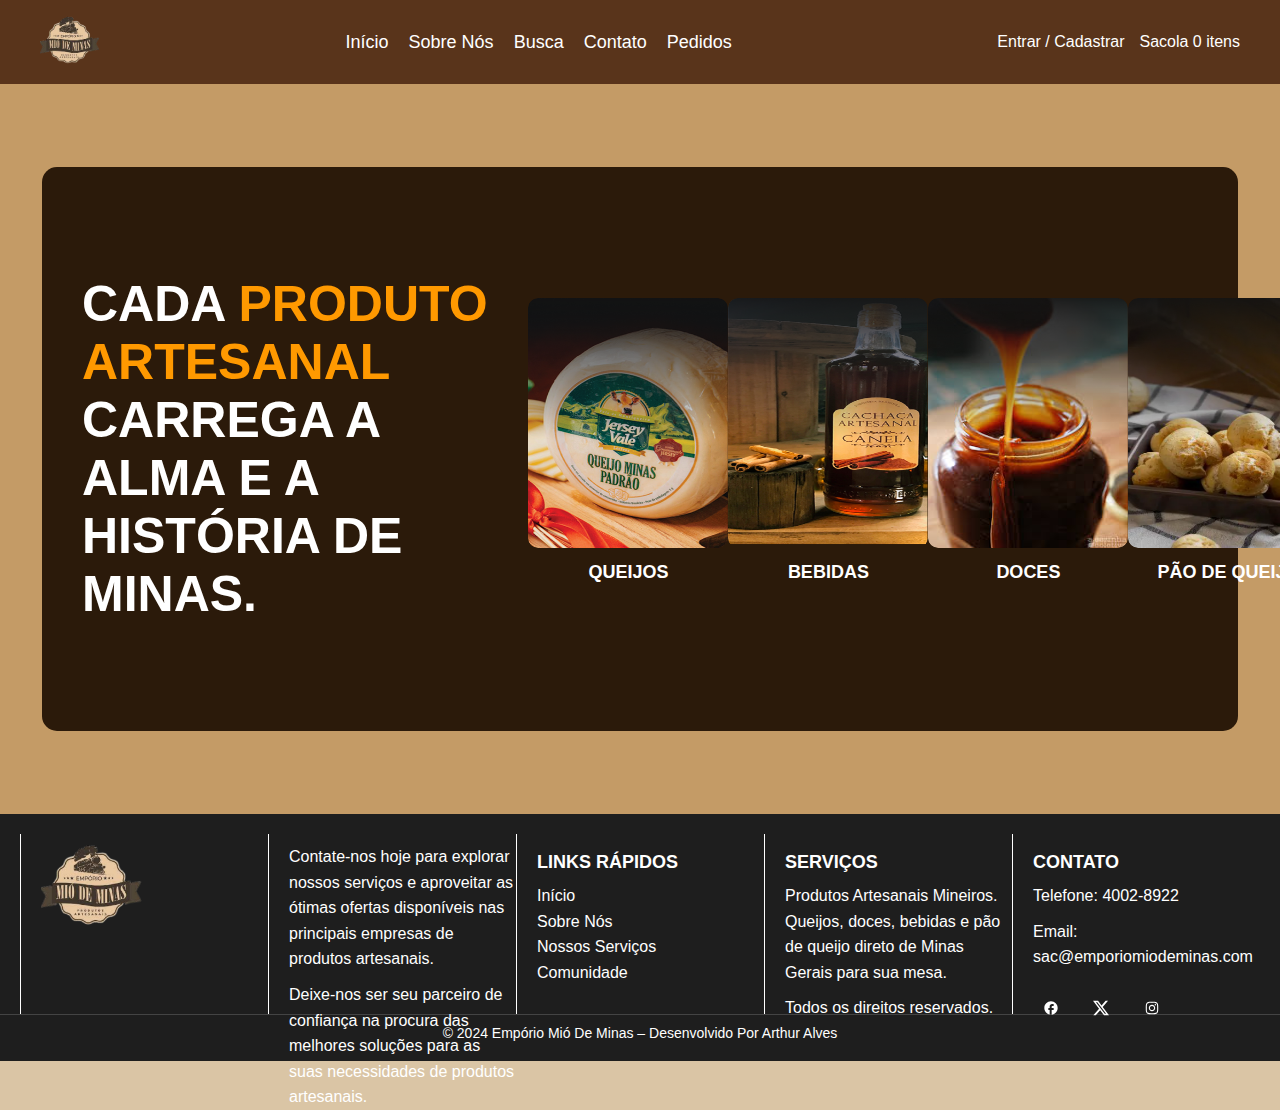
<file: index.html>
<!DOCTYPE html>
<html lang="pt-BR">

<head>
    <meta charset="UTF-8">
    <meta name="viewport" content="width=device-width, initial-scale=1.0">
    <title>Empório Mió De Minas</title>
    <link rel="stylesheet" href="index.css">
</head>

<body>
    <header>
        <div class="logo">
            <img src="logo.png" alt="Empório Mió De Minas">
        </div>
        <nav>
            <ul>
                <li><a href="index.html">Início</a></li>
                <li><a href="sobre.html">Sobre Nós</a></li>
                <li><a href="busca.html">Busca</a></li>
                <li><a href="contato.html">Contato</a></li>
                <li><a href="carrinho.html">Pedidos</a></li>
            </ul>
        </nav>
        <div class="account">
            <a href="login.html">Entrar / Cadastrar</a>
            <span>Sacola 0 itens</span>
        </div>
    </header>

    <section class="hero">
        <div id="marrom">
            <h1>CADA <span class="highlight">PRODUTO ARTESANAL</span><br>CARREGA A ALMA E A HISTÓRIA DE MINAS.</h1>
            <div class="products">
                <div class="product-item">
                    <a href="queijos.html"><img src="queijo.png" alt="Queijos"></a>
                    <p>QUEIJOS</p>
                </div>
                <div class="product-item">
                    <a href="bebidas.html"><img src="bebida.png" alt="Bebidas"></a>
                    <p>BEBIDAS</p>
                </div>
                <div class="product-item">
                    <a href="doces.html"><img src="doce.png" alt="Doces"></a>
                    <p>DOCES</p>
                </div>
                <div class="product-item">
                    <a href="pao.html"><img src="pao.png" alt="Pão de Queijo"></a>
                    <p>PÃO DE QUEIJO</p>
                </div>
            </div>
        </div>
    </section>

    <footer>
        <div class="footer-content">
            <div class="footer-section">
                <img src="logo.png" width="100%" alt="">
            </div>
            <div class="footer-section">
                <p>Contate-nos hoje para explorar nossos serviços e aproveitar as ótimas ofertas disponíveis nas
                    principais empresas de produtos artesanais.</p>
                <p>Deixe-nos ser seu parceiro de confiança na procura das melhores soluções para as suas necessidades de
                    produtos artesanais.</p>
            </div>
            <div class="footer-section">
                <h3>LINKS RÁPIDOS</h3>
                <ul>
                    <li><a href="#">Início</a></li>
                    <li><a href="#">Sobre Nós</a></li>
                    <li><a href="#">Nossos Serviços</a></li>
                    <li><a href="#">Comunidade</a></li>
                </ul>
            </div>
            <div class="footer-section">
                <h3>SERVIÇOS</h3>
                <p>Produtos Artesanais Mineiros. Queijos, doces, bebidas e pão de queijo direto de Minas Gerais para sua
                    mesa.</p>
                <p>Todos os direitos reservados.</p>
            </div>
            <div class="footer-section">
                <h3>CONTATO</h3>
                <p>Telefone: 4002-8922</p>
                <p>Email: sac@emporiomiodeminas.com</p>
                <div class="social-media">
                    <a href="#"><svg xmlns="http://www.w3.org/2000/svg" width="1em" height="1em" viewBox="0 0 24 24"><path fill="white" d="M22 12c0-5.52-4.48-10-10-10S2 6.48 2 12c0 4.84 3.44 8.87 8 9.8V15H8v-3h2V9.5C10 7.57 11.57 6 13.5 6H16v3h-2c-.55 0-1 .45-1 1v2h3v3h-3v6.95c5.05-.5 9-4.76 9-9.95"/></svg></a>
                    <a href="#"><svg xmlns="http://www.w3.org/2000/svg" width="1em" height="1em" viewBox="0 0 16 16"><path fill="white" d="M12.6.75h2.454l-5.36 6.142L16 15.25h-4.937l-3.867-5.07l-4.425 5.07H.316l5.733-6.57L0 .75h5.063l3.495 4.633L12.601.75Zm-.86 13.028h1.36L4.323 2.145H2.865z"/></svg></a>
                    <a href="#"><svg xmlns="http://www.w3.org/2000/svg" width="1em" height="1em" viewBox="0 0 1024 1024"><path fill="white" d="M512 306.9c-113.5 0-205.1 91.6-205.1 205.1S398.5 717.1 512 717.1S717.1 625.5 717.1 512S625.5 306.9 512 306.9m0 338.4c-73.4 0-133.3-59.9-133.3-133.3S438.6 378.7 512 378.7S645.3 438.6 645.3 512S585.4 645.3 512 645.3m213.5-394.6c-26.5 0-47.9 21.4-47.9 47.9s21.4 47.9 47.9 47.9s47.9-21.3 47.9-47.9a47.84 47.84 0 0 0-47.9-47.9M911.8 512c0-55.2.5-109.9-2.6-165c-3.1-64-17.7-120.8-64.5-167.6c-46.9-46.9-103.6-61.4-167.6-64.5c-55.2-3.1-109.9-2.6-165-2.6c-55.2 0-109.9-.5-165 2.6c-64 3.1-120.8 17.7-167.6 64.5C132.6 226.3 118.1 283 115 347c-3.1 55.2-2.6 109.9-2.6 165s-.5 109.9 2.6 165c3.1 64 17.7 120.8 64.5 167.6c46.9 46.9 103.6 61.4 167.6 64.5c55.2 3.1 109.9 2.6 165 2.6c55.2 0 109.9.5 165-2.6c64-3.1 120.8-17.7 167.6-64.5c46.9-46.9 61.4-103.6 64.5-167.6c3.2-55.1 2.6-109.8 2.6-165m-88 235.8c-7.3 18.2-16.1 31.8-30.2 45.8c-14.1 14.1-27.6 22.9-45.8 30.2C695.2 844.7 570.3 840 512 840s-183.3 4.7-235.9-16.1c-18.2-7.3-31.8-16.1-45.8-30.2c-14.1-14.1-22.9-27.6-30.2-45.8C179.3 695.2 184 570.3 184 512s-4.7-183.3 16.1-235.9c7.3-18.2 16.1-31.8 30.2-45.8s27.6-22.9 45.8-30.2C328.7 179.3 453.7 184 512 184s183.3-4.7 235.9 16.1c18.2 7.3 31.8 16.1 45.8 30.2c14.1 14.1 22.9 27.6 30.2 45.8C844.7 328.7 840 453.7 840 512s4.7 183.2-16.2 235.8"/></svg></a>
                </div>
            </div>
        </div>
        <div class="footer-bottom">
            <p>&copy; 2024 Empório Mió De Minas – Desenvolvido Por Arthur Alves</p>
        </div>
    </footer>
</body>

</html>
</file>
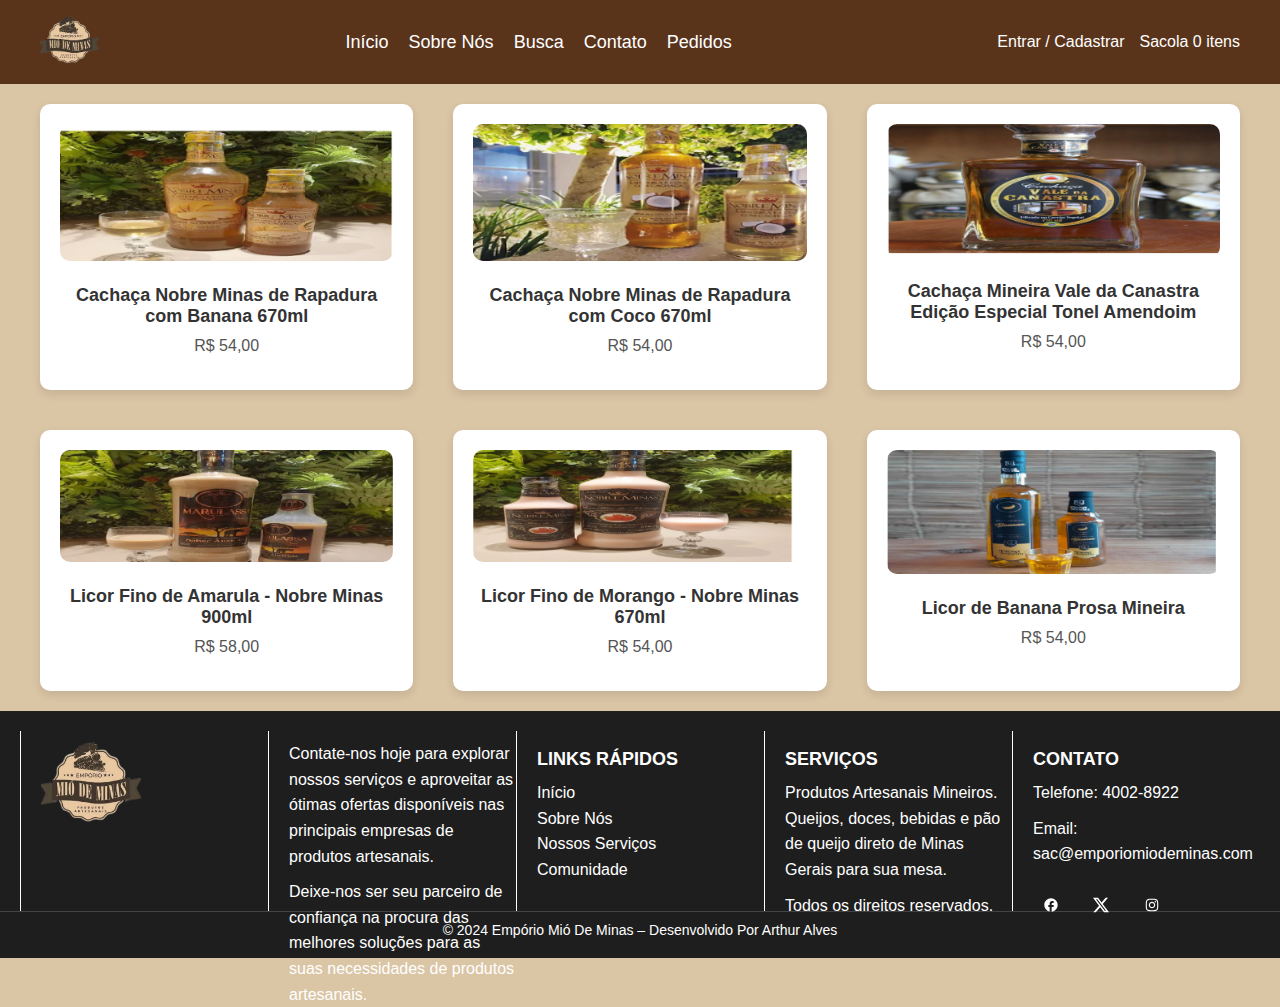
<file: bebidas.html>
<!DOCTYPE html>
<html lang="pt-BR">

<head>
    <meta charset="UTF-8">
    <meta name="viewport" content="width=device-width, initial-scale=1.0">
    <title>Empório Mió De Minas</title>
    <link rel="stylesheet" href="index.css">
</head>

<body>
    <header>
        <div class="logo">
            <img src="logo.png" alt="Empório Mió De Minas">
        </div>
        <nav>
            <ul>
                <li><a href="index.html">Início</a></li>
                <li><a href="sobre.html">Sobre Nós</a></li>
                <li><a href="busca.html">Busca</a></li>
                <li><a href="contato.html">Contato</a></li>
                <li><a href="carrinho.html">Pedidos</a></li>
            </ul>
        </nav>
        <div class="account">
            <a href="login.html">Entrar / Cadastrar</a>

            <span>Sacola 0 itens</span>
        </div>
    </header>

    <div class="product-container">
        <div class="product-card">
            <img src="bebida1.png" alt="Queijo Minas Padrão">
            <div class="product-info">
                <h3>Cachaça Nobre Minas de Rapadura com Banana 670ml</h3>
                <p>R$ 54,00</p>
            </div>
        </div>
        <div class="product-card">
            <img src="bebida2.png" alt="Queijo Parmesão Cunha - Canastra">
            <div class="product-info">
                <h3>Cachaça Nobre Minas de Rapadura com Coco 670ml</h3>
                <p>R$ 54,00</p>
            </div>
        </div>
        <div class="product-card">
            <img src="bebida3.png" alt="Queijo Colonial">
            <div class="product-info">
                <h3>Cachaça Mineira Vale da Canastra Edição Especial Tonel Amendoim</h3>
                <p>R$ 54,00</p>
            </div>
        </div>
        <div class="product-card">
            <img src="bebida4.png" alt="Queijo Meia Cura Canastra 1,0kg">
            <div class="product-info">
                <h3>Licor Fino de Amarula - Nobre Minas 900ml</h3>
                <p>R$ 58,00</p>
            </div>
        </div>
        <div class="product-card">
            <img src="bebida5.png" alt="Queijo Curado Canastra 500gr">
            <div class="product-info">
                <h3>Licor Fino de Morango - Nobre Minas 670ml</h3>
                <p>R$ 54,00</p>
            </div>
        </div>
        <div class="product-card">
            <img src="bebida6.png" alt="Queijo Recheado com Requeijão 550gr">
            <div class="product-info">
                <h3>Licor de Banana Prosa Mineira</h3>
                <p>R$ 54,00</p>
            </div>
        </div>
    </div>

    <footer>
        <div class="footer-content">
            <div class="footer-section">
                <img src="logo.png" width="100%" alt="">
            </div>
            <div class="footer-section">
                <p>Contate-nos hoje para explorar nossos serviços e aproveitar as ótimas ofertas disponíveis nas
                    principais empresas de produtos artesanais.</p>
                <p>Deixe-nos ser seu parceiro de confiança na procura das melhores soluções para as suas necessidades de
                    produtos artesanais.</p>
            </div>
            <div class="footer-section">
                <h3>LINKS RÁPIDOS</h3>
                <ul>
                    <li><a href="#">Início</a></li>
                    <li><a href="#">Sobre Nós</a></li>
                    <li><a href="#">Nossos Serviços</a></li>
                    <li><a href="#">Comunidade</a></li>
                </ul>
            </div>
            <div class="footer-section">
                <h3>SERVIÇOS</h3>
                <p>Produtos Artesanais Mineiros. Queijos, doces, bebidas e pão de queijo direto de Minas Gerais para sua
                    mesa.</p>
                <p>Todos os direitos reservados.</p>
            </div>
            <div class="footer-section">
                <h3>CONTATO</h3>
                <p>Telefone: 4002-8922</p>
                <p>Email: sac@emporiomiodeminas.com</p>
                <div class="social-media">
                    <a href="#"><svg xmlns="http://www.w3.org/2000/svg" width="1em" height="1em" viewBox="0 0 24 24"><path fill="white" d="M22 12c0-5.52-4.48-10-10-10S2 6.48 2 12c0 4.84 3.44 8.87 8 9.8V15H8v-3h2V9.5C10 7.57 11.57 6 13.5 6H16v3h-2c-.55 0-1 .45-1 1v2h3v3h-3v6.95c5.05-.5 9-4.76 9-9.95"/></svg></a>
                    <a href="#"><svg xmlns="http://www.w3.org/2000/svg" width="1em" height="1em" viewBox="0 0 16 16"><path fill="white" d="M12.6.75h2.454l-5.36 6.142L16 15.25h-4.937l-3.867-5.07l-4.425 5.07H.316l5.733-6.57L0 .75h5.063l3.495 4.633L12.601.75Zm-.86 13.028h1.36L4.323 2.145H2.865z"/></svg></a>
                    <a href="#"><svg xmlns="http://www.w3.org/2000/svg" width="1em" height="1em" viewBox="0 0 1024 1024"><path fill="white" d="M512 306.9c-113.5 0-205.1 91.6-205.1 205.1S398.5 717.1 512 717.1S717.1 625.5 717.1 512S625.5 306.9 512 306.9m0 338.4c-73.4 0-133.3-59.9-133.3-133.3S438.6 378.7 512 378.7S645.3 438.6 645.3 512S585.4 645.3 512 645.3m213.5-394.6c-26.5 0-47.9 21.4-47.9 47.9s21.4 47.9 47.9 47.9s47.9-21.3 47.9-47.9a47.84 47.84 0 0 0-47.9-47.9M911.8 512c0-55.2.5-109.9-2.6-165c-3.1-64-17.7-120.8-64.5-167.6c-46.9-46.9-103.6-61.4-167.6-64.5c-55.2-3.1-109.9-2.6-165-2.6c-55.2 0-109.9-.5-165 2.6c-64 3.1-120.8 17.7-167.6 64.5C132.6 226.3 118.1 283 115 347c-3.1 55.2-2.6 109.9-2.6 165s-.5 109.9 2.6 165c3.1 64 17.7 120.8 64.5 167.6c46.9 46.9 103.6 61.4 167.6 64.5c55.2 3.1 109.9 2.6 165 2.6c55.2 0 109.9.5 165-2.6c64-3.1 120.8-17.7 167.6-64.5c46.9-46.9 61.4-103.6 64.5-167.6c3.2-55.1 2.6-109.8 2.6-165m-88 235.8c-7.3 18.2-16.1 31.8-30.2 45.8c-14.1 14.1-27.6 22.9-45.8 30.2C695.2 844.7 570.3 840 512 840s-183.3 4.7-235.9-16.1c-18.2-7.3-31.8-16.1-45.8-30.2c-14.1-14.1-22.9-27.6-30.2-45.8C179.3 695.2 184 570.3 184 512s-4.7-183.3 16.1-235.9c7.3-18.2 16.1-31.8 30.2-45.8s27.6-22.9 45.8-30.2C328.7 179.3 453.7 184 512 184s183.3-4.7 235.9 16.1c18.2 7.3 31.8 16.1 45.8 30.2c14.1 14.1 22.9 27.6 30.2 45.8C844.7 328.7 840 453.7 840 512s4.7 183.2-16.2 235.8"/></svg></a>
                </div>
            </div>
        </div>
        <div class="footer-bottom">
            <p>&copy; 2024 Empório Mió De Minas – Desenvolvido Por Arthur Alves</p>
        </div>
    </footer>
</body>

</html>
</file>
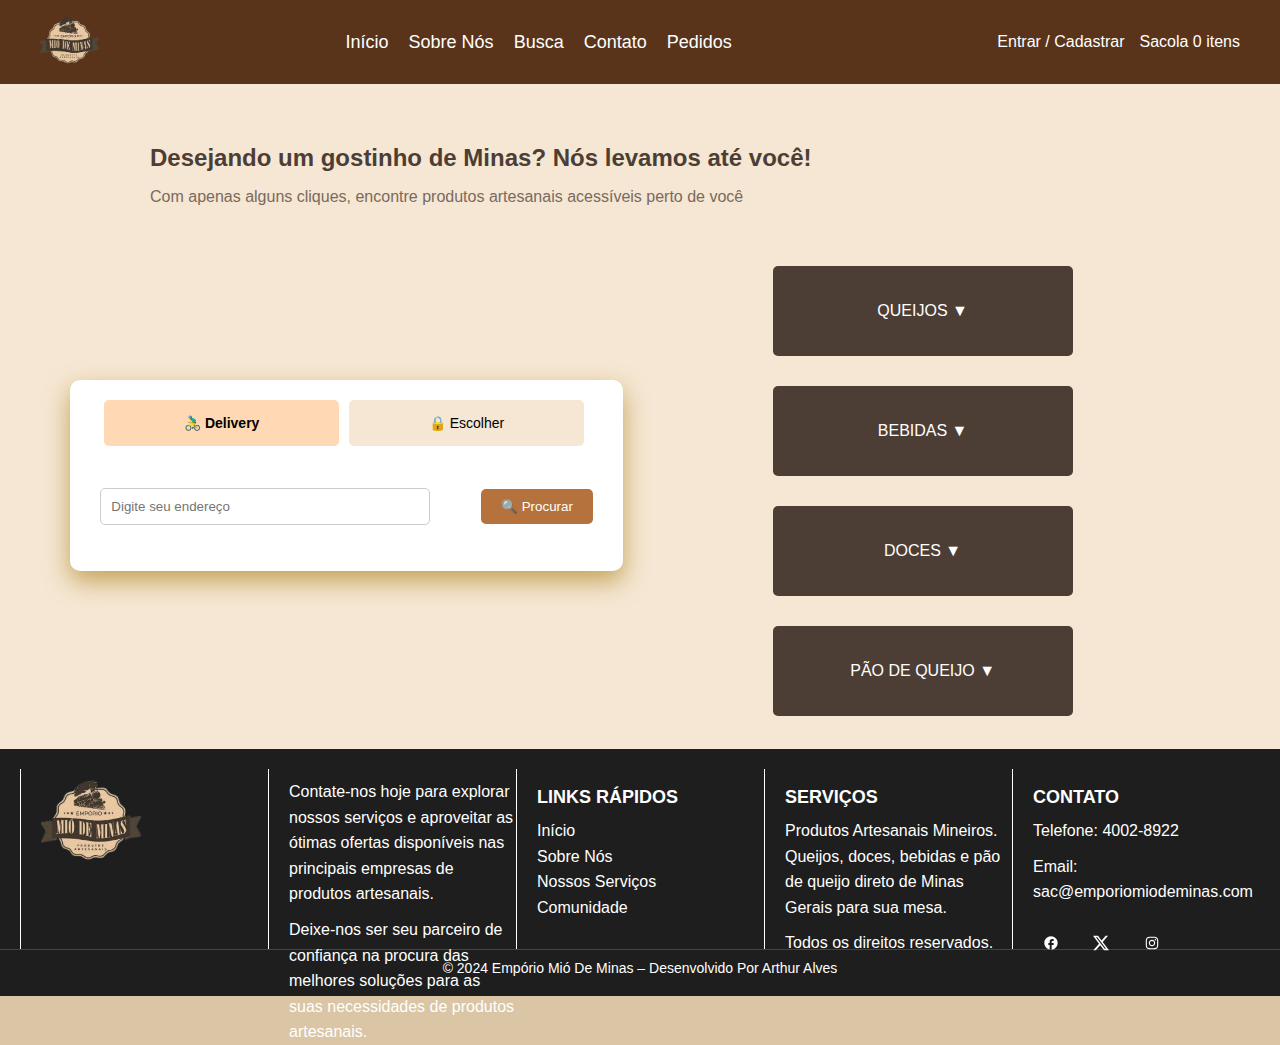
<file: busca.html>
<!DOCTYPE html>
<html lang="pt-BR">

<head>
    <meta charset="UTF-8">
    <meta name="viewport" content="width=device-width, initial-scale=1.0">
    <title>Empório Mió De Minas</title>
    <link rel="stylesheet" href="index.css">
</head>

<body>
    <header>
        <div class="logo">
            <img src="logo.png" alt="Empório Mió De Minas">
        </div>
        <nav>
            <ul>
                <li><a href="index.html">Início</a></li>
                <li><a href="sobre.html">Sobre Nós</a></li>
                <li><a href="busca.html">Busca</a></li>
                <li><a href="contato.html">Contato</a></li>
                <li><a href="carrinho.html">Pedidos</a></li>
            </ul>
        </nav>
        <div class="account">
            <a href="login.html">Entrar / Cadastrar</a>
            <span>Sacola 0 itens</span>
        </div>
    </header>

    <section class="delivery-section">
        <div class="delivery-container">
            
            <h2 class="delivery-title">Desejando um gostinho de Minas? Nós levamos até você!</h2>
            <p class="delivery-subtitle">Com apenas alguns cliques, encontre produtos artesanais acessíveis perto de
                você</p>

            <div id="separa">
                <div class="delivery-form">
                    <div class="delivery-options">
                        <button class="delivery-button selected">🚴‍♂️ Delivery</button>
                        <button class="delivery-button">🔒 Escolher</button>
                    </div>
                    <div class="delivery-input-container">
                        <input type="text" class="delivery-input" placeholder="Digite seu endereço">
                        <button class="delivery-search-button">🔍 Procurar</button>
                    </div>
                </div>
                <div class="delivery-categories">
                    <button class="category-button">QUEIJOS ▼</button>
                    <button class="category-button">BEBIDAS ▼</button>
                    <button class="category-button">DOCES ▼</button>
                    <button class="category-button">PÃO DE QUEIJO ▼</button>
                </div>
            </div>
        </div>
    </section>

    <footer>
        <div class="footer-content">
            <div class="footer-section">
                <img src="logo.png" width="100%" alt="">
            </div>
            <div class="footer-section">
                <p>Contate-nos hoje para explorar nossos serviços e aproveitar as ótimas ofertas disponíveis nas
                    principais empresas de produtos artesanais.</p>
                <p>Deixe-nos ser seu parceiro de confiança na procura das melhores soluções para as suas necessidades de
                    produtos artesanais.</p>
            </div>
            <div class="footer-section">
                <h3>LINKS RÁPIDOS</h3>
                <ul>
                    <li><a href="#">Início</a></li>
                    <li><a href="#">Sobre Nós</a></li>
                    <li><a href="#">Nossos Serviços</a></li>
                    <li><a href="#">Comunidade</a></li>
                </ul>
            </div>
            <div class="footer-section">
                <h3>SERVIÇOS</h3>
                <p>Produtos Artesanais Mineiros. Queijos, doces, bebidas e pão de queijo direto de Minas Gerais para sua
                    mesa.</p>
                <p>Todos os direitos reservados.</p>
            </div>
            <div class="footer-section">
                <h3>CONTATO</h3>
                <p>Telefone: 4002-8922</p>
                <p>Email: sac@emporiomiodeminas.com</p>
                <div class="social-media">
                    <a href="#"><svg xmlns="http://www.w3.org/2000/svg" width="1em" height="1em" viewBox="0 0 24 24">
                            <path fill="white"
                                d="M22 12c0-5.52-4.48-10-10-10S2 6.48 2 12c0 4.84 3.44 8.87 8 9.8V15H8v-3h2V9.5C10 7.57 11.57 6 13.5 6H16v3h-2c-.55 0-1 .45-1 1v2h3v3h-3v6.95c5.05-.5 9-4.76 9-9.95" />
                        </svg></a>
                    <a href="#"><svg xmlns="http://www.w3.org/2000/svg" width="1em" height="1em" viewBox="0 0 16 16">
                            <path fill="white"
                                d="M12.6.75h2.454l-5.36 6.142L16 15.25h-4.937l-3.867-5.07l-4.425 5.07H.316l5.733-6.57L0 .75h5.063l3.495 4.633L12.601.75Zm-.86 13.028h1.36L4.323 2.145H2.865z" />
                        </svg></a>
                    <a href="#"><svg xmlns="http://www.w3.org/2000/svg" width="1em" height="1em"
                            viewBox="0 0 1024 1024">
                            <path fill="white"
                                d="M512 306.9c-113.5 0-205.1 91.6-205.1 205.1S398.5 717.1 512 717.1S717.1 625.5 717.1 512S625.5 306.9 512 306.9m0 338.4c-73.4 0-133.3-59.9-133.3-133.3S438.6 378.7 512 378.7S645.3 438.6 645.3 512S585.4 645.3 512 645.3m213.5-394.6c-26.5 0-47.9 21.4-47.9 47.9s21.4 47.9 47.9 47.9s47.9-21.3 47.9-47.9a47.84 47.84 0 0 0-47.9-47.9M911.8 512c0-55.2.5-109.9-2.6-165c-3.1-64-17.7-120.8-64.5-167.6c-46.9-46.9-103.6-61.4-167.6-64.5c-55.2-3.1-109.9-2.6-165-2.6c-55.2 0-109.9-.5-165 2.6c-64 3.1-120.8 17.7-167.6 64.5C132.6 226.3 118.1 283 115 347c-3.1 55.2-2.6 109.9-2.6 165s-.5 109.9 2.6 165c3.1 64 17.7 120.8 64.5 167.6c46.9 46.9 103.6 61.4 167.6 64.5c55.2 3.1 109.9 2.6 165 2.6c55.2 0 109.9.5 165-2.6c64-3.1 120.8-17.7 167.6-64.5c46.9-46.9 61.4-103.6 64.5-167.6c3.2-55.1 2.6-109.8 2.6-165m-88 235.8c-7.3 18.2-16.1 31.8-30.2 45.8c-14.1 14.1-27.6 22.9-45.8 30.2C695.2 844.7 570.3 840 512 840s-183.3 4.7-235.9-16.1c-18.2-7.3-31.8-16.1-45.8-30.2c-14.1-14.1-22.9-27.6-30.2-45.8C179.3 695.2 184 570.3 184 512s-4.7-183.3 16.1-235.9c7.3-18.2 16.1-31.8 30.2-45.8s27.6-22.9 45.8-30.2C328.7 179.3 453.7 184 512 184s183.3-4.7 235.9 16.1c18.2 7.3 31.8 16.1 45.8 30.2c14.1 14.1 22.9 27.6 30.2 45.8C844.7 328.7 840 453.7 840 512s4.7 183.2-16.2 235.8" />
                        </svg></a>
                </div>
            </div>
        </div>
        <div class="footer-bottom">
            <p>&copy; 2024 Empório Mió De Minas – Desenvolvido Por Arthur Alves</p>
        </div>
    </footer>
</body>

</html>
</file>
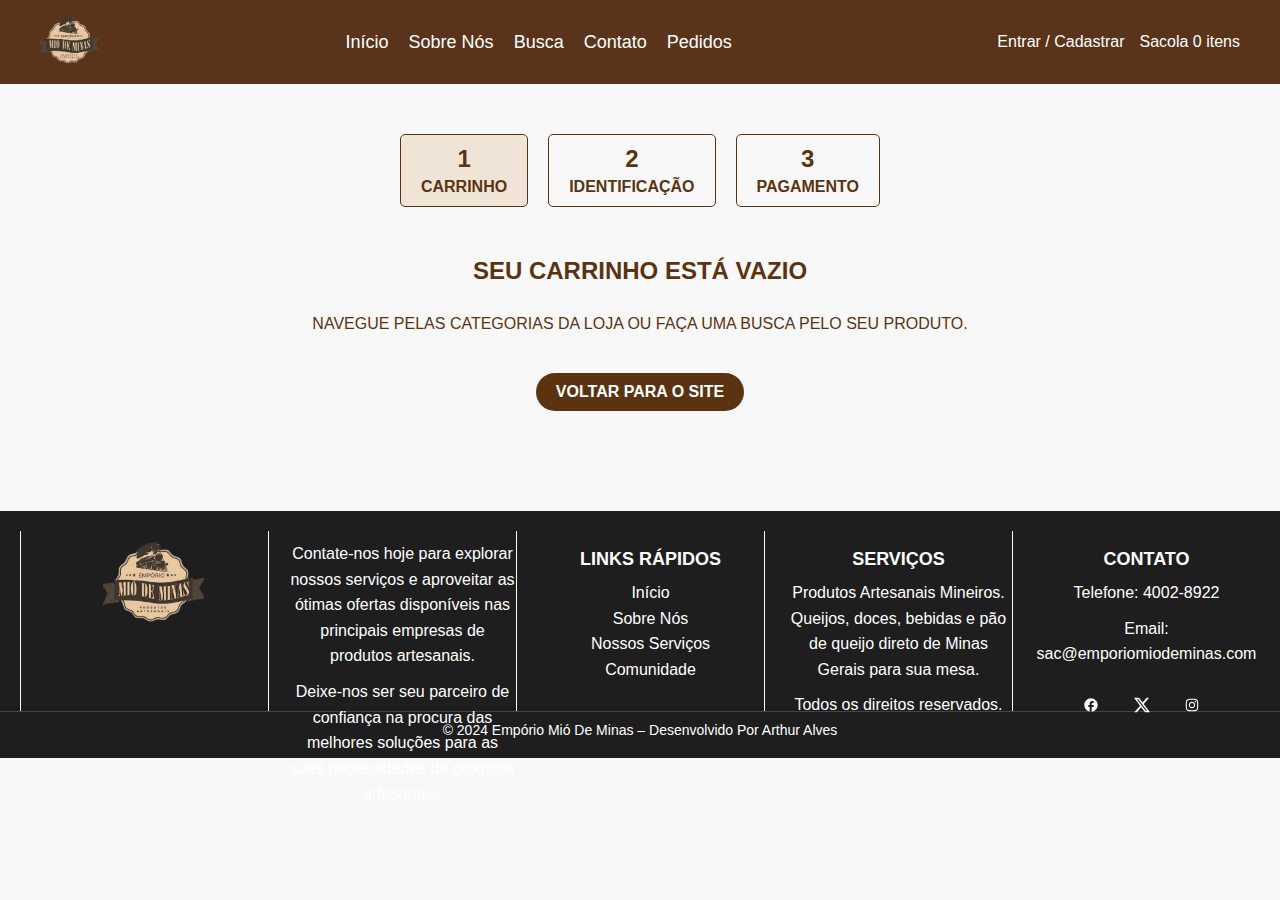
<file: carrinho.html>
<!DOCTYPE html>
<html lang="pt-BR">

<head>
    <meta charset="UTF-8">
    <meta name="viewport" content="width=device-width, initial-scale=1.0">
    <title>Empório Mió De Minas</title>
    <link rel="stylesheet" href="index.css">
</head>

<body id="pedidos">
    <header>
        <div class="logo">
            <img src="logo.png" alt="Empório Mió De Minas">
        </div>
        <nav>
            <ul>
                <li><a href="index.html">Início</a></li>
                <li><a href="sobre.html">Sobre Nós</a></li>
                <li><a href="busca.html">Busca</a></li>
                <li><a href="contato.html">Contato</a></li>
                <li><a href="carrinho.html">Pedidos</a></li>
            </ul>
        </nav>
        <div class="account">
            <a href="login.html">Entrar / Cadastrar</a>

            <span>Sacola 0 itens</span>
        </div>
    </header>

    <div class="checkout-progress">
        <div class="step active">
            <div class="step-number">1</div>
            <div class="step-label">CARRINHO</div>
        </div>
        <div class="step">
            <div class="step-number">2</div>
            <div class="step-label">IDENTIFICAÇÃO</div>
        </div>
        <div class="step">
            <div class="step-number">3</div>
            <div class="step-label">PAGAMENTO</div>
        </div>
    </div>
    
    <div class="cart-empty-message">
        <h1>SEU CARRINHO ESTÁ VAZIO</h1>
        <p>NAVEGUE PELAS CATEGORIAS DA LOJA OU FAÇA UMA BUSCA PELO SEU PRODUTO.</p>
        <button class="btn-back">VOLTAR PARA O SITE</button>
    </div>

    <footer>
        <div class="footer-content">
            <div class="footer-section">
                <img src="logo.png" width="100%" alt="">
            </div>
            <div class="footer-section">
                <p>Contate-nos hoje para explorar nossos serviços e aproveitar as ótimas ofertas disponíveis nas
                    principais empresas de produtos artesanais.</p>
                <p>Deixe-nos ser seu parceiro de confiança na procura das melhores soluções para as suas necessidades de
                    produtos artesanais.</p>
            </div>
            <div class="footer-section">
                <h3>LINKS RÁPIDOS</h3>
                <ul>
                    <li><a href="#">Início</a></li>
                    <li><a href="#">Sobre Nós</a></li>
                    <li><a href="#">Nossos Serviços</a></li>
                    <li><a href="#">Comunidade</a></li>
                </ul>
            </div>
            <div class="footer-section">
                <h3>SERVIÇOS</h3>
                <p>Produtos Artesanais Mineiros. Queijos, doces, bebidas e pão de queijo direto de Minas Gerais para sua
                    mesa.</p>
                <p>Todos os direitos reservados.</p>
            </div>
            <div class="footer-section">
                <h3>CONTATO</h3>
                <p>Telefone: 4002-8922</p>
                <p>Email: sac@emporiomiodeminas.com</p>
                <div class="social-media">
                    <a href="#"><svg xmlns="http://www.w3.org/2000/svg" width="1em" height="1em" viewBox="0 0 24 24">
                            <path fill="white"
                                d="M22 12c0-5.52-4.48-10-10-10S2 6.48 2 12c0 4.84 3.44 8.87 8 9.8V15H8v-3h2V9.5C10 7.57 11.57 6 13.5 6H16v3h-2c-.55 0-1 .45-1 1v2h3v3h-3v6.95c5.05-.5 9-4.76 9-9.95" />
                        </svg></a>
                    <a href="#"><svg xmlns="http://www.w3.org/2000/svg" width="1em" height="1em" viewBox="0 0 16 16">
                            <path fill="white"
                                d="M12.6.75h2.454l-5.36 6.142L16 15.25h-4.937l-3.867-5.07l-4.425 5.07H.316l5.733-6.57L0 .75h5.063l3.495 4.633L12.601.75Zm-.86 13.028h1.36L4.323 2.145H2.865z" />
                        </svg></a>
                    <a href="#"><svg xmlns="http://www.w3.org/2000/svg" width="1em" height="1em"
                            viewBox="0 0 1024 1024">
                            <path fill="white"
                                d="M512 306.9c-113.5 0-205.1 91.6-205.1 205.1S398.5 717.1 512 717.1S717.1 625.5 717.1 512S625.5 306.9 512 306.9m0 338.4c-73.4 0-133.3-59.9-133.3-133.3S438.6 378.7 512 378.7S645.3 438.6 645.3 512S585.4 645.3 512 645.3m213.5-394.6c-26.5 0-47.9 21.4-47.9 47.9s21.4 47.9 47.9 47.9s47.9-21.3 47.9-47.9a47.84 47.84 0 0 0-47.9-47.9M911.8 512c0-55.2.5-109.9-2.6-165c-3.1-64-17.7-120.8-64.5-167.6c-46.9-46.9-103.6-61.4-167.6-64.5c-55.2-3.1-109.9-2.6-165-2.6c-55.2 0-109.9-.5-165 2.6c-64 3.1-120.8 17.7-167.6 64.5C132.6 226.3 118.1 283 115 347c-3.1 55.2-2.6 109.9-2.6 165s-.5 109.9 2.6 165c3.1 64 17.7 120.8 64.5 167.6c46.9 46.9 103.6 61.4 167.6 64.5c55.2 3.1 109.9 2.6 165 2.6c55.2 0 109.9.5 165-2.6c64-3.1 120.8-17.7 167.6-64.5c46.9-46.9 61.4-103.6 64.5-167.6c3.2-55.1 2.6-109.8 2.6-165m-88 235.8c-7.3 18.2-16.1 31.8-30.2 45.8c-14.1 14.1-27.6 22.9-45.8 30.2C695.2 844.7 570.3 840 512 840s-183.3 4.7-235.9-16.1c-18.2-7.3-31.8-16.1-45.8-30.2c-14.1-14.1-22.9-27.6-30.2-45.8C179.3 695.2 184 570.3 184 512s-4.7-183.3 16.1-235.9c7.3-18.2 16.1-31.8 30.2-45.8s27.6-22.9 45.8-30.2C328.7 179.3 453.7 184 512 184s183.3-4.7 235.9 16.1c18.2 7.3 31.8 16.1 45.8 30.2c14.1 14.1 22.9 27.6 30.2 45.8C844.7 328.7 840 453.7 840 512s4.7 183.2-16.2 235.8" />
                        </svg></a>
                </div>
            </div>
        </div>
        <div class="footer-bottom">
            <p>&copy; 2024 Empório Mió De Minas – Desenvolvido Por Arthur Alves</p>
        </div>
    </footer>
</body>

</html>
</file>
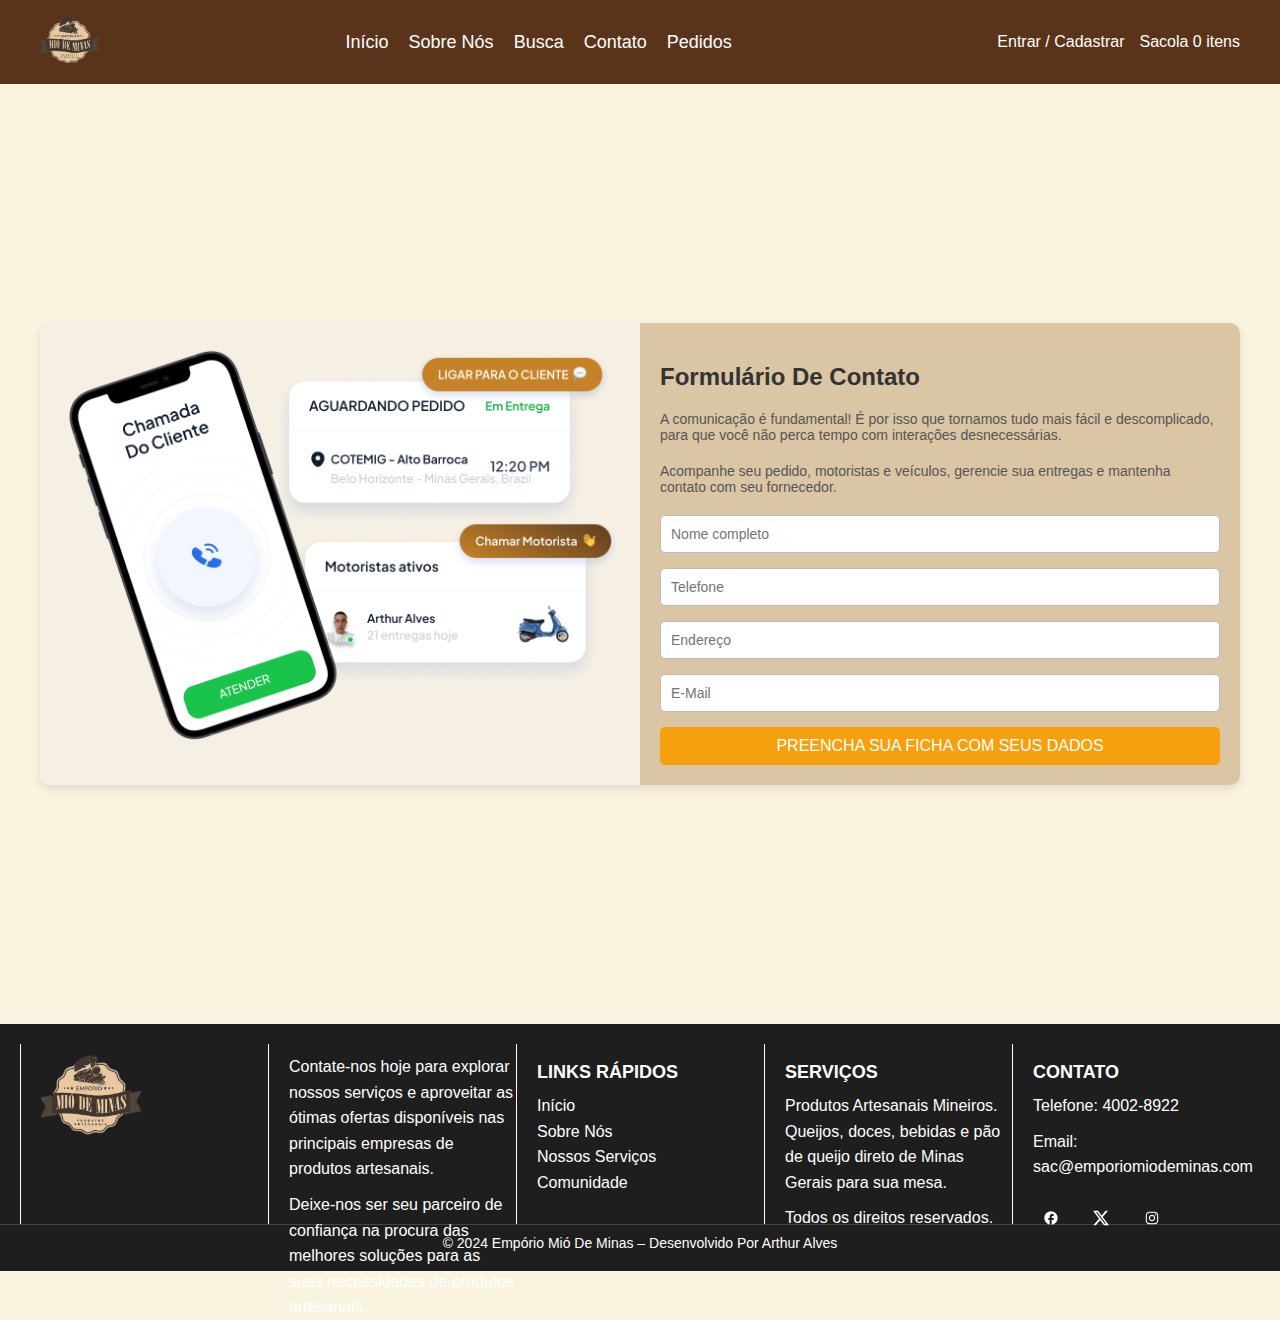
<file: contato.html>
<!DOCTYPE html>
<html lang="pt-BR">

<head>
    <meta charset="UTF-8">
    <meta name="viewport" content="width=device-width, initial-scale=1.0">
    <title>Empório Mió De Minas</title>
    <link rel="stylesheet" href="index.css">
</head>

<body id="contact-page">
    <header>
        <div class="logo">
            <img src="logo.png" alt="Empório Mió De Minas">
        </div>
        <nav>
            <ul>
                <li><a href="index.html">Início</a></li>
                <li><a href="sobre.html">Sobre Nós</a></li>
                <li><a href="busca.html">Busca</a></li>
                <li><a href="contato.html">Contato</a></li>
                <li><a href="carrinho.html">Pedidos</a></li>
            </ul>
        </nav>
        <div class="account">
            <a href="#">Entrar / Cadastrar</a>
            <span>Sacola 0 itens</span>
        </div>
    </header>

    <div class="contact_section">
        <div class="comunicacao">
            <div class="left-section">
                <img src="contato.png" width="100%" alt="">
            </div>
    
            <div class="right-section">
                <div class="contact-form">
                    <h2>Formulário De Contato</h2>
                    <p>A comunicação é fundamental! É por isso que tornamos tudo mais fácil e descomplicado, para que você não perca tempo com interações desnecessárias.</p>
                    <p>Acompanhe seu pedido, motoristas e veículos, gerencie sua entregas e mantenha contato com seu fornecedor.</p>
                    <form>
                        <input type="text" name="nome" placeholder="Nome completo">
                        <input type="text" name="telefone" placeholder="Telefone">
                        <input type="text" name="endereco" placeholder="Endereço">
                        <input type="email" name="email" placeholder="E-Mail">
                        <button type="submit">PREENCHA SUA FICHA COM SEUS DADOS</button>
                    </form>
                </div>
            </div>
        </div>
    </div>

    <footer>
        <div class="footer-content">
            <div class="footer-section">
                <img src="logo.png" width="100%" alt="">
            </div>
            <div class="footer-section">
                <p>Contate-nos hoje para explorar nossos serviços e aproveitar as ótimas ofertas disponíveis nas
                    principais empresas de produtos artesanais.</p>
                <p>Deixe-nos ser seu parceiro de confiança na procura das melhores soluções para as suas necessidades de
                    produtos artesanais.</p>
            </div>
            <div class="footer-section">
                <h3>LINKS RÁPIDOS</h3>
                <ul>
                    <li><a href="#">Início</a></li>
                    <li><a href="#">Sobre Nós</a></li>
                    <li><a href="#">Nossos Serviços</a></li>
                    <li><a href="#">Comunidade</a></li>
                </ul>
            </div>
            <div class="footer-section">
                <h3>SERVIÇOS</h3>
                <p>Produtos Artesanais Mineiros. Queijos, doces, bebidas e pão de queijo direto de Minas Gerais para sua
                    mesa.</p>
                <p>Todos os direitos reservados.</p>
            </div>
            <div class="footer-section">
                <h3>CONTATO</h3>
                <p>Telefone: 4002-8922</p>
                <p>Email: sac@emporiomiodeminas.com</p>
                <div class="social-media">
                    <a href="#"><svg xmlns="http://www.w3.org/2000/svg" width="1em" height="1em" viewBox="0 0 24 24"><path fill="white" d="M22 12c0-5.52-4.48-10-10-10S2 6.48 2 12c0 4.84 3.44 8.87 8 9.8V15H8v-3h2V9.5C10 7.57 11.57 6 13.5 6H16v3h-2c-.55 0-1 .45-1 1v2h3v3h-3v6.95c5.05-.5 9-4.76 9-9.95"/></svg></a>
                    <a href="#"><svg xmlns="http://www.w3.org/2000/svg" width="1em" height="1em" viewBox="0 0 16 16"><path fill="white" d="M12.6.75h2.454l-5.36 6.142L16 15.25h-4.937l-3.867-5.07l-4.425 5.07H.316l5.733-6.57L0 .75h5.063l3.495 4.633L12.601.75Zm-.86 13.028h1.36L4.323 2.145H2.865z"/></svg></a>
                    <a href="#"><svg xmlns="http://www.w3.org/2000/svg" width="1em" height="1em" viewBox="0 0 1024 1024"><path fill="white" d="M512 306.9c-113.5 0-205.1 91.6-205.1 205.1S398.5 717.1 512 717.1S717.1 625.5 717.1 512S625.5 306.9 512 306.9m0 338.4c-73.4 0-133.3-59.9-133.3-133.3S438.6 378.7 512 378.7S645.3 438.6 645.3 512S585.4 645.3 512 645.3m213.5-394.6c-26.5 0-47.9 21.4-47.9 47.9s21.4 47.9 47.9 47.9s47.9-21.3 47.9-47.9a47.84 47.84 0 0 0-47.9-47.9M911.8 512c0-55.2.5-109.9-2.6-165c-3.1-64-17.7-120.8-64.5-167.6c-46.9-46.9-103.6-61.4-167.6-64.5c-55.2-3.1-109.9-2.6-165-2.6c-55.2 0-109.9-.5-165 2.6c-64 3.1-120.8 17.7-167.6 64.5C132.6 226.3 118.1 283 115 347c-3.1 55.2-2.6 109.9-2.6 165s-.5 109.9 2.6 165c3.1 64 17.7 120.8 64.5 167.6c46.9 46.9 103.6 61.4 167.6 64.5c55.2 3.1 109.9 2.6 165 2.6c55.2 0 109.9.5 165-2.6c64-3.1 120.8-17.7 167.6-64.5c46.9-46.9 61.4-103.6 64.5-167.6c3.2-55.1 2.6-109.8 2.6-165m-88 235.8c-7.3 18.2-16.1 31.8-30.2 45.8c-14.1 14.1-27.6 22.9-45.8 30.2C695.2 844.7 570.3 840 512 840s-183.3 4.7-235.9-16.1c-18.2-7.3-31.8-16.1-45.8-30.2c-14.1-14.1-22.9-27.6-30.2-45.8C179.3 695.2 184 570.3 184 512s-4.7-183.3 16.1-235.9c7.3-18.2 16.1-31.8 30.2-45.8s27.6-22.9 45.8-30.2C328.7 179.3 453.7 184 512 184s183.3-4.7 235.9 16.1c18.2 7.3 31.8 16.1 45.8 30.2c14.1 14.1 22.9 27.6 30.2 45.8C844.7 328.7 840 453.7 840 512s4.7 183.2-16.2 235.8"/></svg></a>
                </div>
            </div>
        </div>
        <div class="footer-bottom">
            <p>&copy; 2024 Empório Mió De Minas – Desenvolvido Por Arthur Alves</p>
        </div>
    </footer>
</body>

</html>
</file>
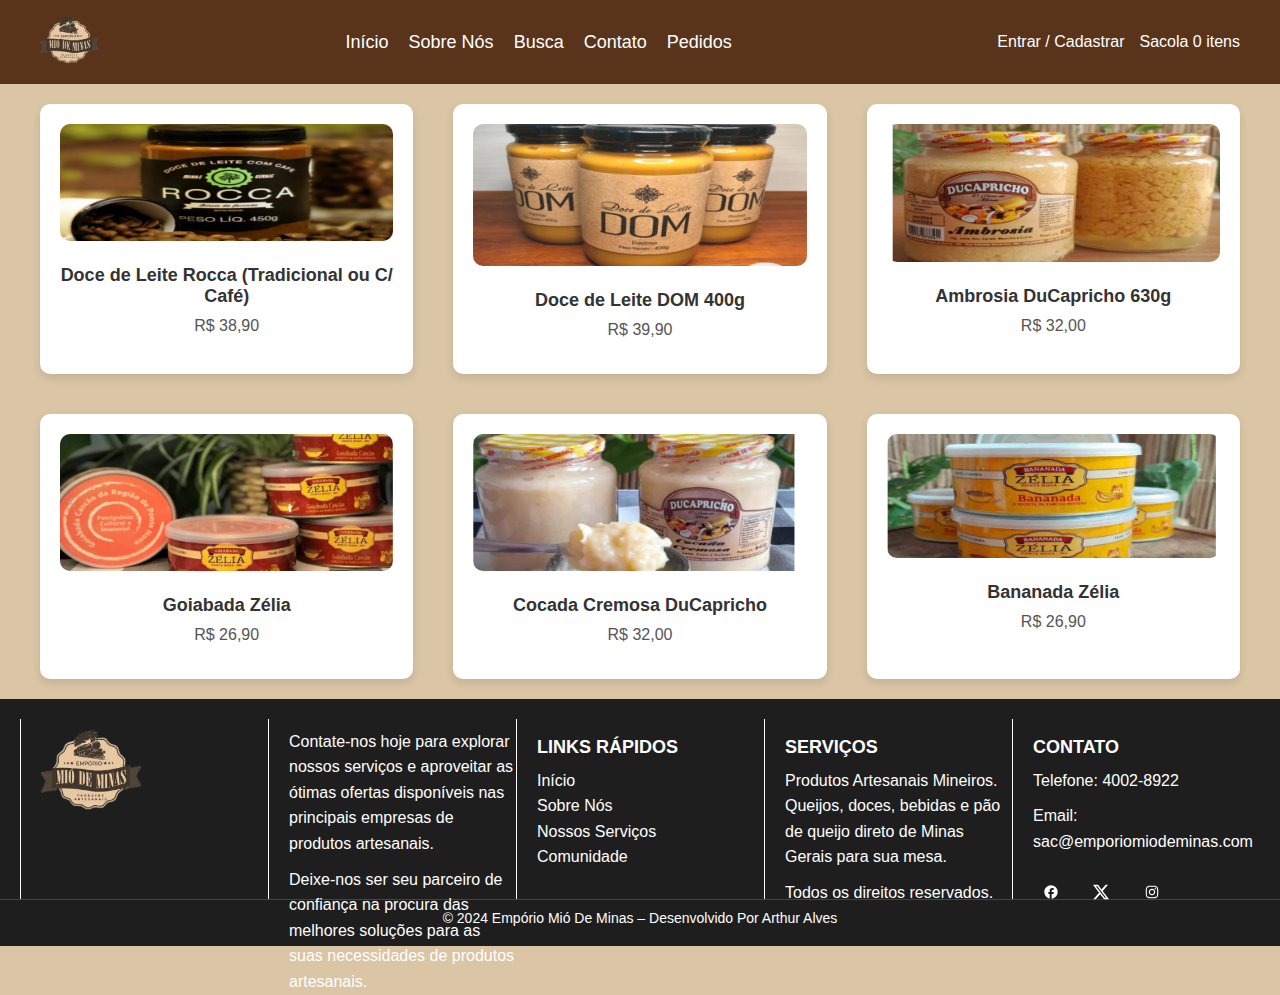
<file: doces.html>
<!DOCTYPE html>
<html lang="pt-BR">

<head>
    <meta charset="UTF-8">
    <meta name="viewport" content="width=device-width, initial-scale=1.0">
    <title>Empório Mió De Minas</title>
    <link rel="stylesheet" href="index.css">
</head>

<body>
    <header>
        <div class="logo">
            <img src="logo.png" alt="Empório Mió De Minas">
        </div>
        <nav>
            <ul>
                <li><a href="index.html">Início</a></li>
                <li><a href="sobre.html">Sobre Nós</a></li>
                <li><a href="busca.html">Busca</a></li>
                <li><a href="contato.html">Contato</a></li>
                <li><a href="carrinho.html">Pedidos</a></li>
            </ul>
        </nav>
        <div class="account">
            <a href="login.html">Entrar / Cadastrar</a>
            <span>Sacola 0 itens</span>
        </div>
    </header>

    <div class="product-container">
        <div class="product-card">
            <img src="doce1.png" alt="Queijo Minas Padrão">
            <div class="product-info">
                <h3>Doce de Leite Rocca (Tradicional ou C/ Café)</h3>
                <p>R$ 38,90</p>
            </div>
        </div>
        <div class="product-card">
            <img src="doce2.png" alt="Queijo Parmesão Cunha - Canastra">
            <div class="product-info">
                <h3>Doce de Leite DOM 400g</h3>
                <p>R$ 39,90</p>
            </div>
        </div>
        <div class="product-card">
            <img src="doce3.png" alt="Queijo Colonial">
            <div class="product-info">
                <h3>Ambrosia DuCapricho 630g</h3>
                <p>R$ 32,00</p>
            </div>
        </div>
        <div class="product-card">
            <img src="doce4.png" alt="Queijo Meia Cura Canastra 1,0kg">
            <div class="product-info">
                <h3>Goiabada Zélia</h3>
                <p>R$ 26,90</p>
            </div>
        </div>
        <div class="product-card">
            <img src="doce5.png" alt="Queijo Curado Canastra 500gr">
            <div class="product-info">
                <h3>Cocada Cremosa DuCapricho</h3>
                <p>R$ 32,00</p>
            </div>
        </div>
        <div class="product-card">
            <img src="doce6.png" alt="Queijo Recheado com Requeijão 550gr">
            <div class="product-info">
                <h3>Bananada Zélia</h3>
                <p>R$ 26,90</p>
            </div>
        </div>
    </div>

    <footer>
        <div class="footer-content">
            <div class="footer-section">
                <img src="logo.png" width="100%" alt="">
            </div>
            <div class="footer-section">
                <p>Contate-nos hoje para explorar nossos serviços e aproveitar as ótimas ofertas disponíveis nas
                    principais empresas de produtos artesanais.</p>
                <p>Deixe-nos ser seu parceiro de confiança na procura das melhores soluções para as suas necessidades de
                    produtos artesanais.</p>
            </div>
            <div class="footer-section">
                <h3>LINKS RÁPIDOS</h3>
                <ul>
                    <li><a href="#">Início</a></li>
                    <li><a href="#">Sobre Nós</a></li>
                    <li><a href="#">Nossos Serviços</a></li>
                    <li><a href="#">Comunidade</a></li>
                </ul>
            </div>
            <div class="footer-section">
                <h3>SERVIÇOS</h3>
                <p>Produtos Artesanais Mineiros. Queijos, doces, bebidas e pão de queijo direto de Minas Gerais para sua
                    mesa.</p>
                <p>Todos os direitos reservados.</p>
            </div>
            <div class="footer-section">
                <h3>CONTATO</h3>
                <p>Telefone: 4002-8922</p>
                <p>Email: sac@emporiomiodeminas.com</p>
                <div class="social-media">
                    <a href="#"><svg xmlns="http://www.w3.org/2000/svg" width="1em" height="1em" viewBox="0 0 24 24"><path fill="white" d="M22 12c0-5.52-4.48-10-10-10S2 6.48 2 12c0 4.84 3.44 8.87 8 9.8V15H8v-3h2V9.5C10 7.57 11.57 6 13.5 6H16v3h-2c-.55 0-1 .45-1 1v2h3v3h-3v6.95c5.05-.5 9-4.76 9-9.95"/></svg></a>
                    <a href="#"><svg xmlns="http://www.w3.org/2000/svg" width="1em" height="1em" viewBox="0 0 16 16"><path fill="white" d="M12.6.75h2.454l-5.36 6.142L16 15.25h-4.937l-3.867-5.07l-4.425 5.07H.316l5.733-6.57L0 .75h5.063l3.495 4.633L12.601.75Zm-.86 13.028h1.36L4.323 2.145H2.865z"/></svg></a>
                    <a href="#"><svg xmlns="http://www.w3.org/2000/svg" width="1em" height="1em" viewBox="0 0 1024 1024"><path fill="white" d="M512 306.9c-113.5 0-205.1 91.6-205.1 205.1S398.5 717.1 512 717.1S717.1 625.5 717.1 512S625.5 306.9 512 306.9m0 338.4c-73.4 0-133.3-59.9-133.3-133.3S438.6 378.7 512 378.7S645.3 438.6 645.3 512S585.4 645.3 512 645.3m213.5-394.6c-26.5 0-47.9 21.4-47.9 47.9s21.4 47.9 47.9 47.9s47.9-21.3 47.9-47.9a47.84 47.84 0 0 0-47.9-47.9M911.8 512c0-55.2.5-109.9-2.6-165c-3.1-64-17.7-120.8-64.5-167.6c-46.9-46.9-103.6-61.4-167.6-64.5c-55.2-3.1-109.9-2.6-165-2.6c-55.2 0-109.9-.5-165 2.6c-64 3.1-120.8 17.7-167.6 64.5C132.6 226.3 118.1 283 115 347c-3.1 55.2-2.6 109.9-2.6 165s-.5 109.9 2.6 165c3.1 64 17.7 120.8 64.5 167.6c46.9 46.9 103.6 61.4 167.6 64.5c55.2 3.1 109.9 2.6 165 2.6c55.2 0 109.9.5 165-2.6c64-3.1 120.8-17.7 167.6-64.5c46.9-46.9 61.4-103.6 64.5-167.6c3.2-55.1 2.6-109.8 2.6-165m-88 235.8c-7.3 18.2-16.1 31.8-30.2 45.8c-14.1 14.1-27.6 22.9-45.8 30.2C695.2 844.7 570.3 840 512 840s-183.3 4.7-235.9-16.1c-18.2-7.3-31.8-16.1-45.8-30.2c-14.1-14.1-22.9-27.6-30.2-45.8C179.3 695.2 184 570.3 184 512s-4.7-183.3 16.1-235.9c7.3-18.2 16.1-31.8 30.2-45.8s27.6-22.9 45.8-30.2C328.7 179.3 453.7 184 512 184s183.3-4.7 235.9 16.1c18.2 7.3 31.8 16.1 45.8 30.2c14.1 14.1 22.9 27.6 30.2 45.8C844.7 328.7 840 453.7 840 512s4.7 183.2-16.2 235.8"/></svg></a>
                </div>
            </div>
        </div>
        <div class="footer-bottom">
            <p>&copy; 2024 Empório Mió De Minas – Desenvolvido Por Arthur Alves</p>
        </div>
    </footer>
</body>

</html>
</file>
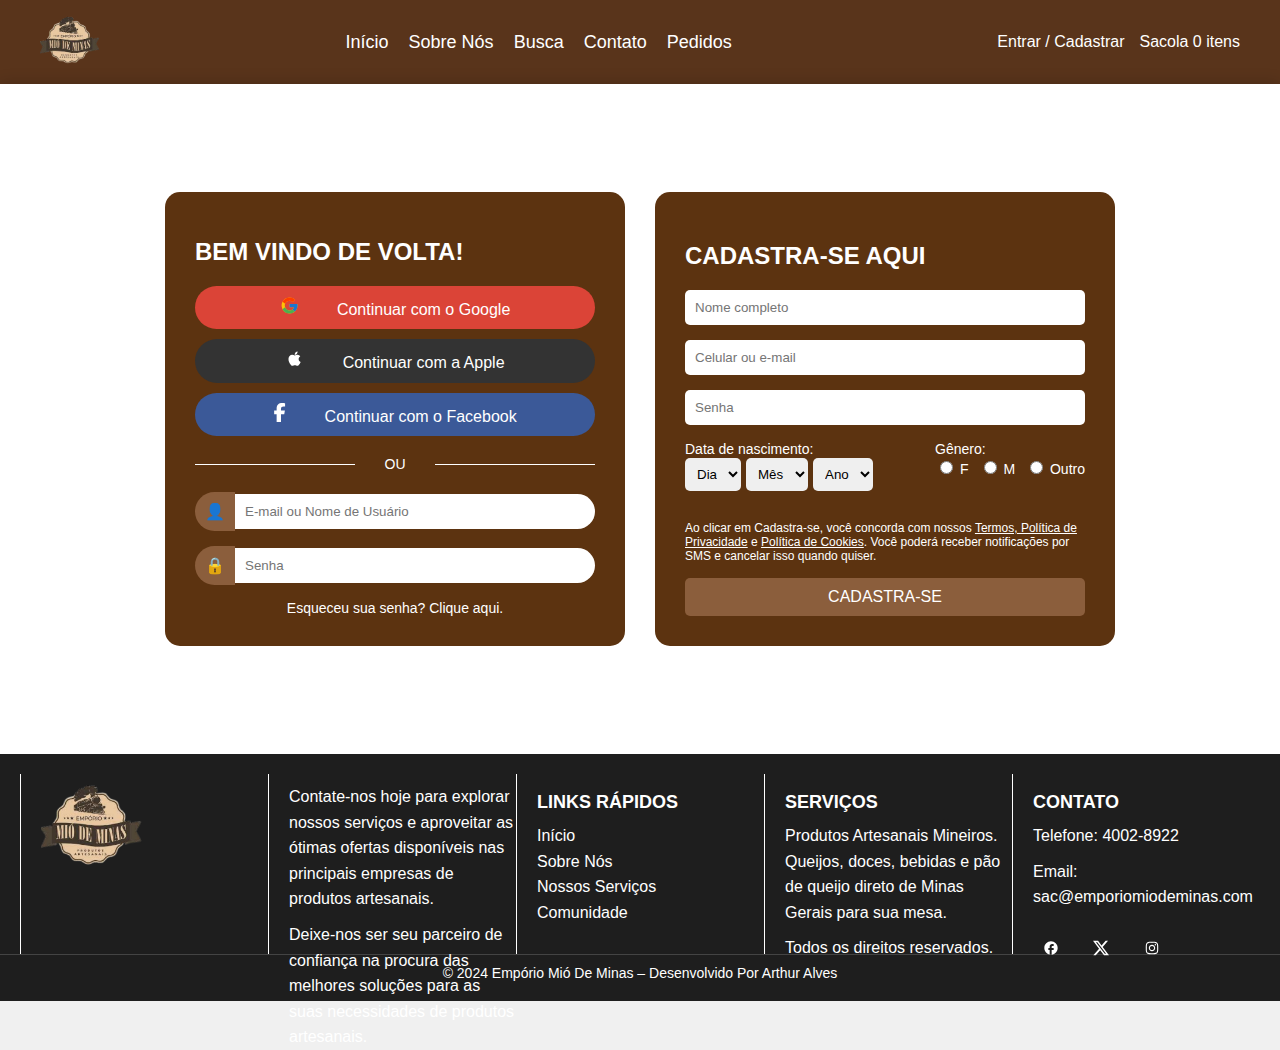
<file: login.html>
<!DOCTYPE html>
<html lang="pt-BR">

<head>
    <meta charset="UTF-8">
    <meta name="viewport" content="width=device-width, initial-scale=1.0">
    <title>Empório Mió De Minas</title>
    <link rel="stylesheet" href="index.css">
</head>

<body id="login_page">
    <header>
        <div class="logo">
            <img src="logo.png" alt="Empório Mió De Minas">
        </div>
        <nav>
            <ul>
                <li><a href="index.html">Início</a></li>
                <li><a href="sobre.html">Sobre Nós</a></li>
                <li><a href="busca.html">Busca</a></li>
                <li><a href="contato.html">Contato</a></li>
                <li><a href="carrinho.html">Pedidos</a></li>
            </ul>
        </nav>
        <div class="account">
            <a href="login.html">Entrar / Cadastrar</a>

            <span>Sacola 0 itens</span>
        </div>
    </header>

    <div class="login-container">
        <div class="login-left">
            <h1>BEM VINDO DE VOLTA!</h1>
            <button class="btn-social google"><svg xmlns="http://www.w3.org/2000/svg" width="1.2em" height="1.2em"
                    viewBox="0 0 48 48">
                    <path fill="#ffc107"
                        d="M43.611 20.083H42V20H24v8h11.303c-1.649 4.657-6.08 8-11.303 8c-6.627 0-12-5.373-12-12s5.373-12 12-12c3.059 0 5.842 1.154 7.961 3.039l5.657-5.657C34.046 6.053 29.268 4 24 4C12.955 4 4 12.955 4 24s8.955 20 20 20s20-8.955 20-20c0-1.341-.138-2.65-.389-3.917" />
                    <path fill="#ff3d00"
                        d="m6.306 14.691l6.571 4.819C14.655 15.108 18.961 12 24 12c3.059 0 5.842 1.154 7.961 3.039l5.657-5.657C34.046 6.053 29.268 4 24 4C16.318 4 9.656 8.337 6.306 14.691" />
                    <path fill="#4caf50"
                        d="M24 44c5.166 0 9.86-1.977 13.409-5.192l-6.19-5.238A11.9 11.9 0 0 1 24 36c-5.202 0-9.619-3.317-11.283-7.946l-6.522 5.025C9.505 39.556 16.227 44 24 44" />
                    <path fill="#1976d2"
                        d="M43.611 20.083H42V20H24v8h11.303a12.04 12.04 0 0 1-4.087 5.571l.003-.002l6.19 5.238C36.971 39.205 44 34 44 24c0-1.341-.138-2.65-.389-3.917" />
                </svg>Continuar com o Google</button>
            <button class="btn-social apple"><svg xmlns="http://www.w3.org/2000/svg" width="1.2em" height="1.2em"
                    viewBox="0 0 24 24">
                    <path fill="white"
                        d="M17.05 20.28c-.98.95-2.05.8-3.08.35c-1.09-.46-2.09-.48-3.24 0c-1.44.62-2.2.44-3.06-.35C2.79 15.25 3.51 7.59 9.05 7.31c1.35.07 2.29.74 3.08.8c1.18-.24 2.31-.93 3.57-.84c1.51.12 2.65.72 3.4 1.8c-3.12 1.87-2.38 5.98.48 7.13c-.57 1.5-1.31 2.99-2.54 4.09zM12.03 7.25c-.15-2.23 1.66-4.07 3.74-4.25c.29 2.58-2.34 4.5-3.74 4.25" />
                </svg>Continuar com a Apple</button>
            <button class="btn-social facebook"><svg xmlns="http://www.w3.org/2000/svg" width="0.83em" height="1.2em"
                    viewBox="0 0 320 512">
                    <path fill="white"
                        d="M80 299.3V512h116V299.3h86.5l18-97.8H196v-34.6c0-51.7 20.3-71.5 72.7-71.5c16.3 0 29.4.4 37 1.2V7.9C291.4 4 256.4 0 236.2 0C129.3 0 80 50.5 80 159.4v42.1H14v97.8z" />
                </svg>Continuar com o Facebook</button>
            <div class="divider">OU</div>
            <form>
                <div class="input-group">
                    <span class="icon">&#128100;</span>
                    <input type="text" placeholder="E-mail ou Nome de Usuário">
                </div>
                <div class="input-group">
                    <span class="icon">&#128274;</span>
                    <input type="password" placeholder="Senha">
                </div>
                <a href="#" class="forgot-password">Esqueceu sua senha? Clique aqui.</a>
            </form>
        </div>
        <div class="login-right">
            <h2>CADASTRA-SE AQUI</h2>
            <form>
                <input type="text" placeholder="Nome completo">
                <input type="text" placeholder="Celular ou e-mail">
                <input type="password" placeholder="Senha">
                <div class="birth-gender-group">
                    <div>
                        <label>Data de nascimento:</label>
                        <div class="date-inputs">
                            <select>
                                <option>Dia</option>
                            </select>
                            <select>
                                <option>Mês</option>
                            </select>
                            <select>
                                <option>Ano</option>
                            </select>
                        </div>
                    </div>
                    <div>
                        <label>Gênero:</label>
                        <div class="gender-options">
                            <label><input type="radio" name="genero"> F</label>
                            <label><input type="radio" name="genero"> M</label>
                            <label><input type="radio" name="genero"> Outro</label>
                        </div>
                    </div>
                </div>
                <p class="terms">
                    Ao clicar em Cadastra-se, você concorda com nossos <a href="#">Termos, Política de Privacidade</a> e
                    <a href="#">Política de Cookies</a>. Você poderá receber notificações por SMS e cancelar isso quando
                    quiser.
                </p>
                <button type="submit" class="btn-submit">CADASTRA-SE</button>
            </form>
        </div>
    </div>

    <footer>
        <div class="footer-content">
            <div class="footer-section">
                <img src="logo.png" width="100%" alt="">
            </div>
            <div class="footer-section">
                <p>Contate-nos hoje para explorar nossos serviços e aproveitar as ótimas ofertas disponíveis nas
                    principais empresas de produtos artesanais.</p>
                <p>Deixe-nos ser seu parceiro de confiança na procura das melhores soluções para as suas necessidades de
                    produtos artesanais.</p>
            </div>
            <div class="footer-section">
                <h3>LINKS RÁPIDOS</h3>
                <ul>
                    <li><a href="#">Início</a></li>
                    <li><a href="#">Sobre Nós</a></li>
                    <li><a href="#">Nossos Serviços</a></li>
                    <li><a href="#">Comunidade</a></li>
                </ul>
            </div>
            <div class="footer-section">
                <h3>SERVIÇOS</h3>
                <p>Produtos Artesanais Mineiros. Queijos, doces, bebidas e pão de queijo direto de Minas Gerais para sua
                    mesa.</p>
                <p>Todos os direitos reservados.</p>
            </div>
            <div class="footer-section">
                <h3>CONTATO</h3>
                <p>Telefone: 4002-8922</p>
                <p>Email: sac@emporiomiodeminas.com</p>
                <div class="social-media">
                    <a href="#"><svg xmlns="http://www.w3.org/2000/svg" width="1em" height="1em" viewBox="0 0 24 24">
                            <path fill="white"
                                d="M22 12c0-5.52-4.48-10-10-10S2 6.48 2 12c0 4.84 3.44 8.87 8 9.8V15H8v-3h2V9.5C10 7.57 11.57 6 13.5 6H16v3h-2c-.55 0-1 .45-1 1v2h3v3h-3v6.95c5.05-.5 9-4.76 9-9.95" />
                        </svg></a>
                    <a href="#"><svg xmlns="http://www.w3.org/2000/svg" width="1em" height="1em" viewBox="0 0 16 16">
                            <path fill="white"
                                d="M12.6.75h2.454l-5.36 6.142L16 15.25h-4.937l-3.867-5.07l-4.425 5.07H.316l5.733-6.57L0 .75h5.063l3.495 4.633L12.601.75Zm-.86 13.028h1.36L4.323 2.145H2.865z" />
                        </svg></a>
                    <a href="#"><svg xmlns="http://www.w3.org/2000/svg" width="1em" height="1em"
                            viewBox="0 0 1024 1024">
                            <path fill="white"
                                d="M512 306.9c-113.5 0-205.1 91.6-205.1 205.1S398.5 717.1 512 717.1S717.1 625.5 717.1 512S625.5 306.9 512 306.9m0 338.4c-73.4 0-133.3-59.9-133.3-133.3S438.6 378.7 512 378.7S645.3 438.6 645.3 512S585.4 645.3 512 645.3m213.5-394.6c-26.5 0-47.9 21.4-47.9 47.9s21.4 47.9 47.9 47.9s47.9-21.3 47.9-47.9a47.84 47.84 0 0 0-47.9-47.9M911.8 512c0-55.2.5-109.9-2.6-165c-3.1-64-17.7-120.8-64.5-167.6c-46.9-46.9-103.6-61.4-167.6-64.5c-55.2-3.1-109.9-2.6-165-2.6c-55.2 0-109.9-.5-165 2.6c-64 3.1-120.8 17.7-167.6 64.5C132.6 226.3 118.1 283 115 347c-3.1 55.2-2.6 109.9-2.6 165s-.5 109.9 2.6 165c3.1 64 17.7 120.8 64.5 167.6c46.9 46.9 103.6 61.4 167.6 64.5c55.2 3.1 109.9 2.6 165 2.6c55.2 0 109.9.5 165-2.6c64-3.1 120.8-17.7 167.6-64.5c46.9-46.9 61.4-103.6 64.5-167.6c3.2-55.1 2.6-109.8 2.6-165m-88 235.8c-7.3 18.2-16.1 31.8-30.2 45.8c-14.1 14.1-27.6 22.9-45.8 30.2C695.2 844.7 570.3 840 512 840s-183.3 4.7-235.9-16.1c-18.2-7.3-31.8-16.1-45.8-30.2c-14.1-14.1-22.9-27.6-30.2-45.8C179.3 695.2 184 570.3 184 512s-4.7-183.3 16.1-235.9c7.3-18.2 16.1-31.8 30.2-45.8s27.6-22.9 45.8-30.2C328.7 179.3 453.7 184 512 184s183.3-4.7 235.9 16.1c18.2 7.3 31.8 16.1 45.8 30.2c14.1 14.1 22.9 27.6 30.2 45.8C844.7 328.7 840 453.7 840 512s4.7 183.2-16.2 235.8" />
                        </svg></a>
                </div>
            </div>
        </div>
        <div class="footer-bottom">
            <p>&copy; 2024 Empório Mió De Minas – Desenvolvido Por Arthur Alves</p>
        </div>
    </footer>
</body>

</html>
</file>
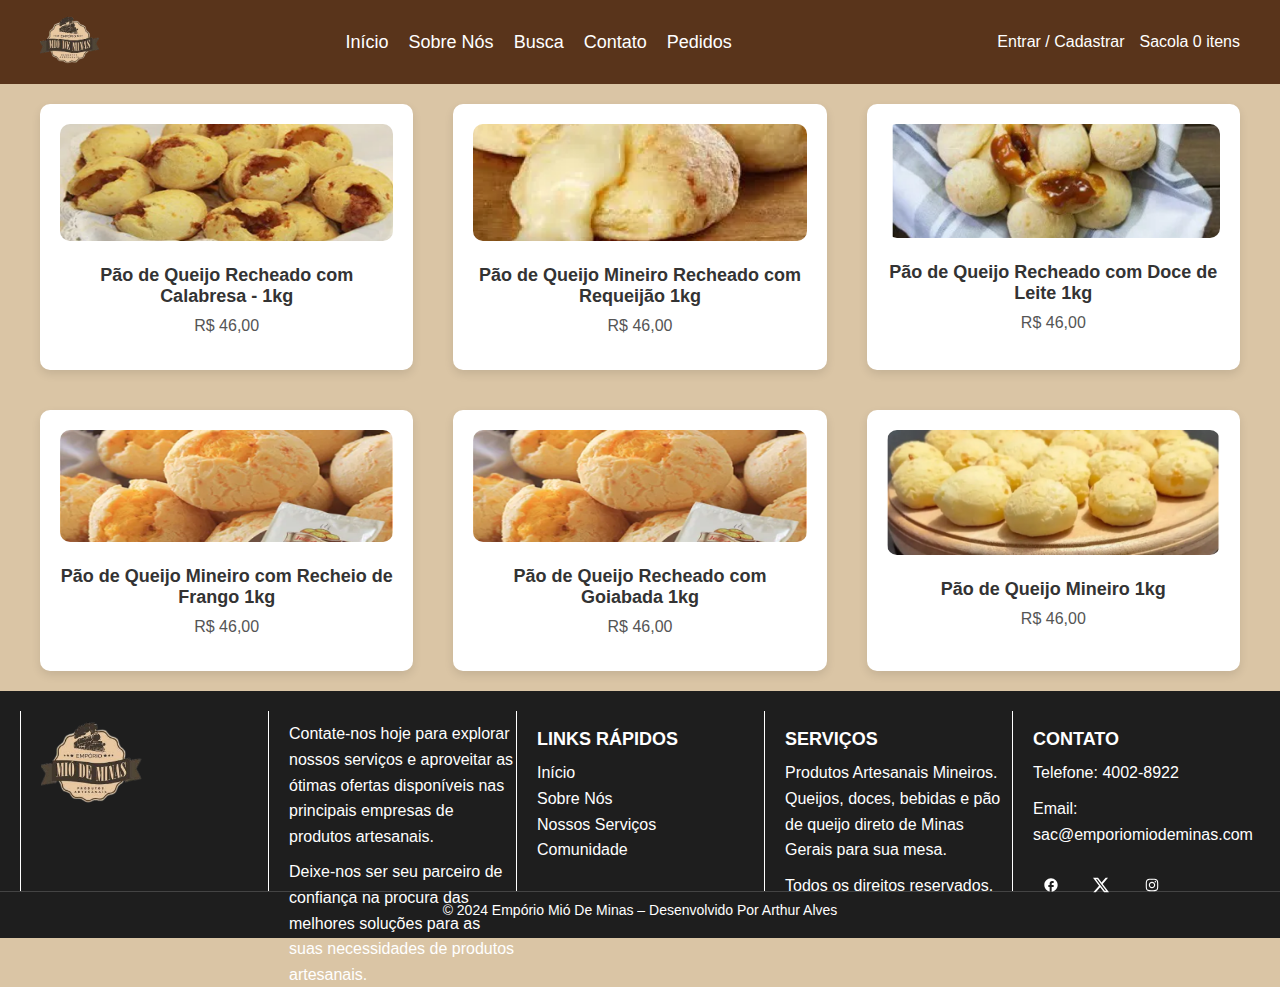
<file: pao.html>
<!DOCTYPE html>
<html lang="pt-BR">

<head>
    <meta charset="UTF-8">
    <meta name="viewport" content="width=device-width, initial-scale=1.0">
    <title>Empório Mió De Minas</title>
    <link rel="stylesheet" href="index.css">
</head>

<body>
    <header>
        <div class="logo">
            <img src="logo.png" alt="Empório Mió De Minas">
        </div>
        <nav>
            <ul>
                <li><a href="index.html">Início</a></li>
                <li><a href="sobre.html">Sobre Nós</a></li>
                <li><a href="busca.html">Busca</a></li>
                <li><a href="contato.html">Contato</a></li>
                <li><a href="carrinho.html">Pedidos</a></li>
            </ul>
        </nav>
        <div class="account">
            <a href="login.html">Entrar / Cadastrar</a>
            <span>Sacola 0 itens</span>
        </div>
    </header>

    <div class="product-container">
        <div class="product-card">
            <img src="pao1.png" alt="Queijo Minas Padrão">
            <div class="product-info">
                <h3>Pão de Queijo Recheado com Calabresa - 1kg</h3>
                <p>R$ 46,00</p>
            </div>
        </div>
        <div class="product-card">
            <img src="pao2.png" alt="Queijo Parmesão Cunha - Canastra">
            <div class="product-info">
                <h3>Pão de Queijo Mineiro Recheado com Requeijão 1kg</h3>
                <p>R$ 46,00</p>
            </div>
        </div>
        <div class="product-card">
            <img src="pao3.png" alt="Queijo Colonial">
            <div class="product-info">
                <h3>Pão de Queijo Recheado com Doce de Leite 1kg</h3>
                <p>R$ 46,00</p>
            </div>
        </div>
        <div class="product-card">
            <img src="pao4.png" alt="Queijo Meia Cura Canastra 1,0kg">
            <div class="product-info">
                <h3>Pão de Queijo Mineiro com Recheio de Frango 1kg</h3>
                <p>R$ 46,00</p>
            </div>
        </div>
        <div class="product-card">
            <img src="pao5.png" alt="Queijo Curado Canastra 500gr">
            <div class="product-info">
                <h3>Pão de Queijo Recheado com Goiabada 1kg</h3>
                <p>R$ 46,00</p>
            </div>
        </div>
        <div class="product-card">
            <img src="pao6.png" alt="Queijo Recheado com Requeijão 550gr">
            <div class="product-info">
                <h3>Pão de Queijo Mineiro 1kg</h3>
                <p>R$ 46,00</p>
            </div>
        </div>
    </div>

    <footer>
        <div class="footer-content">
            <div class="footer-section">
                <img src="logo.png" width="100%" alt="">
            </div>
            <div class="footer-section">
                <p>Contate-nos hoje para explorar nossos serviços e aproveitar as ótimas ofertas disponíveis nas
                    principais empresas de produtos artesanais.</p>
                <p>Deixe-nos ser seu parceiro de confiança na procura das melhores soluções para as suas necessidades de
                    produtos artesanais.</p>
            </div>
            <div class="footer-section">
                <h3>LINKS RÁPIDOS</h3>
                <ul>
                    <li><a href="#">Início</a></li>
                    <li><a href="#">Sobre Nós</a></li>
                    <li><a href="#">Nossos Serviços</a></li>
                    <li><a href="#">Comunidade</a></li>
                </ul>
            </div>
            <div class="footer-section">
                <h3>SERVIÇOS</h3>
                <p>Produtos Artesanais Mineiros. Queijos, doces, bebidas e pão de queijo direto de Minas Gerais para sua
                    mesa.</p>
                <p>Todos os direitos reservados.</p>
            </div>
            <div class="footer-section">
                <h3>CONTATO</h3>
                <p>Telefone: 4002-8922</p>
                <p>Email: sac@emporiomiodeminas.com</p>
                <div class="social-media">
                    <a href="#"><svg xmlns="http://www.w3.org/2000/svg" width="1em" height="1em" viewBox="0 0 24 24"><path fill="white" d="M22 12c0-5.52-4.48-10-10-10S2 6.48 2 12c0 4.84 3.44 8.87 8 9.8V15H8v-3h2V9.5C10 7.57 11.57 6 13.5 6H16v3h-2c-.55 0-1 .45-1 1v2h3v3h-3v6.95c5.05-.5 9-4.76 9-9.95"/></svg></a>
                    <a href="#"><svg xmlns="http://www.w3.org/2000/svg" width="1em" height="1em" viewBox="0 0 16 16"><path fill="white" d="M12.6.75h2.454l-5.36 6.142L16 15.25h-4.937l-3.867-5.07l-4.425 5.07H.316l5.733-6.57L0 .75h5.063l3.495 4.633L12.601.75Zm-.86 13.028h1.36L4.323 2.145H2.865z"/></svg></a>
                    <a href="#"><svg xmlns="http://www.w3.org/2000/svg" width="1em" height="1em" viewBox="0 0 1024 1024"><path fill="white" d="M512 306.9c-113.5 0-205.1 91.6-205.1 205.1S398.5 717.1 512 717.1S717.1 625.5 717.1 512S625.5 306.9 512 306.9m0 338.4c-73.4 0-133.3-59.9-133.3-133.3S438.6 378.7 512 378.7S645.3 438.6 645.3 512S585.4 645.3 512 645.3m213.5-394.6c-26.5 0-47.9 21.4-47.9 47.9s21.4 47.9 47.9 47.9s47.9-21.3 47.9-47.9a47.84 47.84 0 0 0-47.9-47.9M911.8 512c0-55.2.5-109.9-2.6-165c-3.1-64-17.7-120.8-64.5-167.6c-46.9-46.9-103.6-61.4-167.6-64.5c-55.2-3.1-109.9-2.6-165-2.6c-55.2 0-109.9-.5-165 2.6c-64 3.1-120.8 17.7-167.6 64.5C132.6 226.3 118.1 283 115 347c-3.1 55.2-2.6 109.9-2.6 165s-.5 109.9 2.6 165c3.1 64 17.7 120.8 64.5 167.6c46.9 46.9 103.6 61.4 167.6 64.5c55.2 3.1 109.9 2.6 165 2.6c55.2 0 109.9.5 165-2.6c64-3.1 120.8-17.7 167.6-64.5c46.9-46.9 61.4-103.6 64.5-167.6c3.2-55.1 2.6-109.8 2.6-165m-88 235.8c-7.3 18.2-16.1 31.8-30.2 45.8c-14.1 14.1-27.6 22.9-45.8 30.2C695.2 844.7 570.3 840 512 840s-183.3 4.7-235.9-16.1c-18.2-7.3-31.8-16.1-45.8-30.2c-14.1-14.1-22.9-27.6-30.2-45.8C179.3 695.2 184 570.3 184 512s-4.7-183.3 16.1-235.9c7.3-18.2 16.1-31.8 30.2-45.8s27.6-22.9 45.8-30.2C328.7 179.3 453.7 184 512 184s183.3-4.7 235.9 16.1c18.2 7.3 31.8 16.1 45.8 30.2c14.1 14.1 22.9 27.6 30.2 45.8C844.7 328.7 840 453.7 840 512s4.7 183.2-16.2 235.8"/></svg></a>
                </div>
            </div>
        </div>
        <div class="footer-bottom">
            <p>&copy; 2024 Empório Mió De Minas – Desenvolvido Por Arthur Alves</p>
        </div>
    </footer>
</body>

</html>
</file>
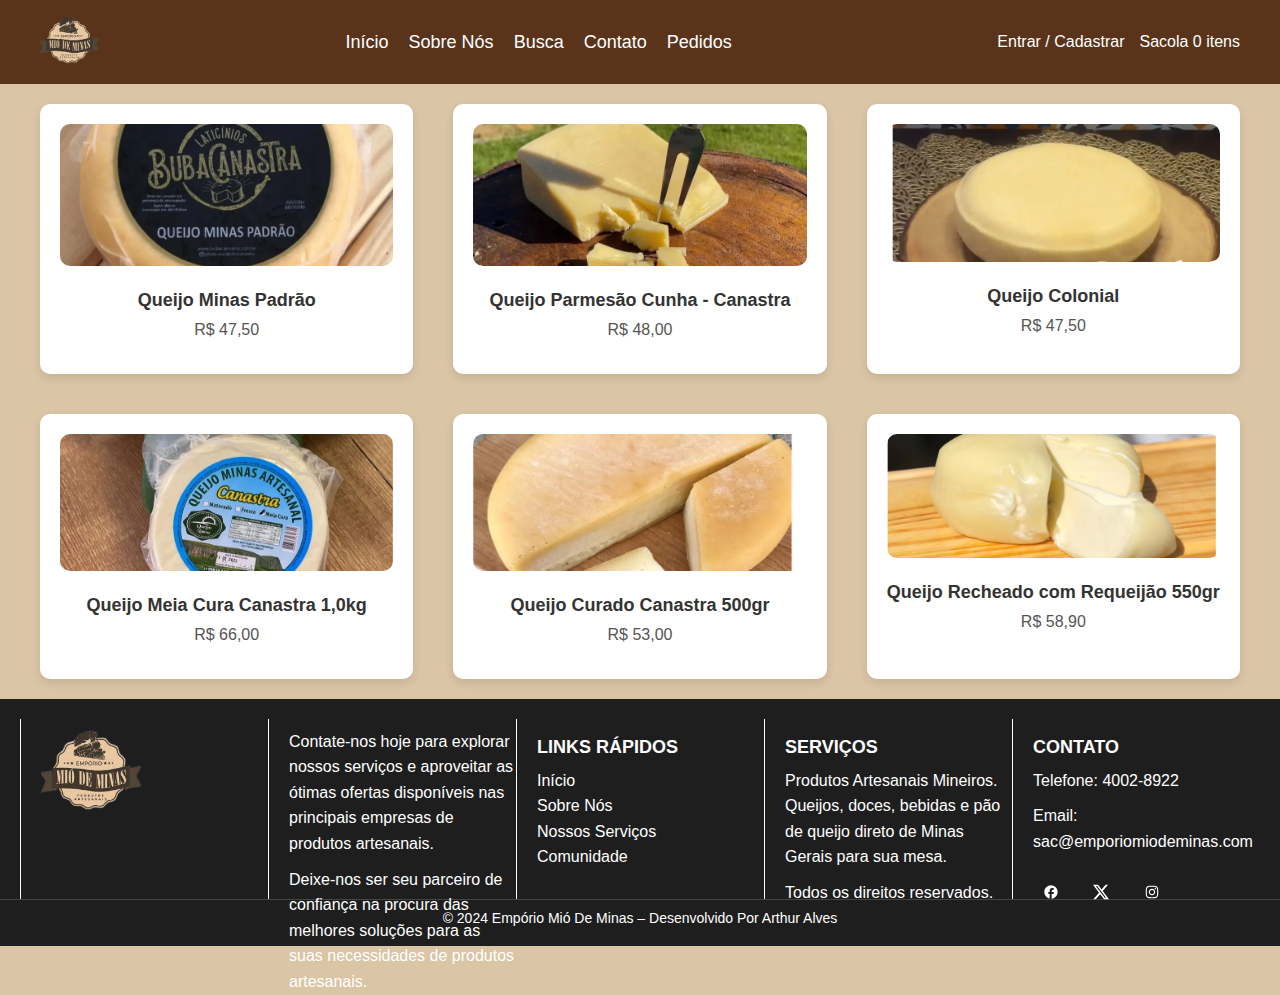
<file: queijos.html>
<!DOCTYPE html>
<html lang="pt-BR">

<head>
    <meta charset="UTF-8">
    <meta name="viewport" content="width=device-width, initial-scale=1.0">
    <title>Empório Mió De Minas</title>
    <link rel="stylesheet" href="index.css">
</head>

<body>
    <header>
        <div class="logo">
            <img src="logo.png" alt="Empório Mió De Minas">
        </div>
        <nav>
            <ul>
                <li><a href="index.html">Início</a></li>
                <li><a href="sobre.html">Sobre Nós</a></li>
                <li><a href="busca.html">Busca</a></li>
                <li><a href="contato.html">Contato</a></li>
                <li><a href="carrinho.html">Pedidos</a></li>
            </ul>
        </nav>
        <div class="account">
            <a href="login.html">Entrar / Cadastrar</a>
            <span>Sacola 0 itens</span>
        </div>
    </header>

    <div class="product-container">
        <div class="product-card">
            <img src="queijo1.png" alt="Queijo Minas Padrão">
            <div class="product-info">
                <h3>Queijo Minas Padrão</h3>
                <p>R$ 47,50</p>
            </div>
        </div>
        <div class="product-card">
            <img src="queijo2.png" alt="Queijo Parmesão Cunha - Canastra">
            <div class="product-info">
                <h3>Queijo Parmesão Cunha - Canastra</h3>
                <p>R$ 48,00</p>
            </div>
        </div>
        <div class="product-card">
            <img src="queijo3.png" alt="Queijo Colonial">
            <div class="product-info">
                <h3>Queijo Colonial</h3>
                <p>R$ 47,50</p>
            </div>
        </div>
        <div class="product-card">
            <img src="queijo4.png" alt="Queijo Meia Cura Canastra 1,0kg">
            <div class="product-info">
                <h3>Queijo Meia Cura Canastra 1,0kg</h3>
                <p>R$ 66,00</p>
            </div>
        </div>
        <div class="product-card">
            <img src="queijo5.png" alt="Queijo Curado Canastra 500gr">
            <div class="product-info">
                <h3>Queijo Curado Canastra 500gr</h3>
                <p>R$ 53,00</p>
            </div>
        </div>
        <div class="product-card">
            <img src="queijo6.png" alt="Queijo Recheado com Requeijão 550gr">
            <div class="product-info">
                <h3>Queijo Recheado com Requeijão 550gr</h3>
                <p>R$ 58,90</p>
            </div>
        </div>
    </div>

    <footer>
        <div class="footer-content">
            <div class="footer-section">
                <img src="logo.png" width="100%" alt="">
            </div>
            <div class="footer-section">
                <p>Contate-nos hoje para explorar nossos serviços e aproveitar as ótimas ofertas disponíveis nas
                    principais empresas de produtos artesanais.</p>
                <p>Deixe-nos ser seu parceiro de confiança na procura das melhores soluções para as suas necessidades de
                    produtos artesanais.</p>
            </div>
            <div class="footer-section">
                <h3>LINKS RÁPIDOS</h3>
                <ul>
                    <li><a href="#">Início</a></li>
                    <li><a href="#">Sobre Nós</a></li>
                    <li><a href="#">Nossos Serviços</a></li>
                    <li><a href="#">Comunidade</a></li>
                </ul>
            </div>
            <div class="footer-section">
                <h3>SERVIÇOS</h3>
                <p>Produtos Artesanais Mineiros. Queijos, doces, bebidas e pão de queijo direto de Minas Gerais para sua
                    mesa.</p>
                <p>Todos os direitos reservados.</p>
            </div>
            <div class="footer-section">
                <h3>CONTATO</h3>
                <p>Telefone: 4002-8922</p>
                <p>Email: sac@emporiomiodeminas.com</p>
                <div class="social-media">
                    <a href="#"><svg xmlns="http://www.w3.org/2000/svg" width="1em" height="1em" viewBox="0 0 24 24"><path fill="white" d="M22 12c0-5.52-4.48-10-10-10S2 6.48 2 12c0 4.84 3.44 8.87 8 9.8V15H8v-3h2V9.5C10 7.57 11.57 6 13.5 6H16v3h-2c-.55 0-1 .45-1 1v2h3v3h-3v6.95c5.05-.5 9-4.76 9-9.95"/></svg></a>
                    <a href="#"><svg xmlns="http://www.w3.org/2000/svg" width="1em" height="1em" viewBox="0 0 16 16"><path fill="white" d="M12.6.75h2.454l-5.36 6.142L16 15.25h-4.937l-3.867-5.07l-4.425 5.07H.316l5.733-6.57L0 .75h5.063l3.495 4.633L12.601.75Zm-.86 13.028h1.36L4.323 2.145H2.865z"/></svg></a>
                    <a href="#"><svg xmlns="http://www.w3.org/2000/svg" width="1em" height="1em" viewBox="0 0 1024 1024"><path fill="white" d="M512 306.9c-113.5 0-205.1 91.6-205.1 205.1S398.5 717.1 512 717.1S717.1 625.5 717.1 512S625.5 306.9 512 306.9m0 338.4c-73.4 0-133.3-59.9-133.3-133.3S438.6 378.7 512 378.7S645.3 438.6 645.3 512S585.4 645.3 512 645.3m213.5-394.6c-26.5 0-47.9 21.4-47.9 47.9s21.4 47.9 47.9 47.9s47.9-21.3 47.9-47.9a47.84 47.84 0 0 0-47.9-47.9M911.8 512c0-55.2.5-109.9-2.6-165c-3.1-64-17.7-120.8-64.5-167.6c-46.9-46.9-103.6-61.4-167.6-64.5c-55.2-3.1-109.9-2.6-165-2.6c-55.2 0-109.9-.5-165 2.6c-64 3.1-120.8 17.7-167.6 64.5C132.6 226.3 118.1 283 115 347c-3.1 55.2-2.6 109.9-2.6 165s-.5 109.9 2.6 165c3.1 64 17.7 120.8 64.5 167.6c46.9 46.9 103.6 61.4 167.6 64.5c55.2 3.1 109.9 2.6 165 2.6c55.2 0 109.9.5 165-2.6c64-3.1 120.8-17.7 167.6-64.5c46.9-46.9 61.4-103.6 64.5-167.6c3.2-55.1 2.6-109.8 2.6-165m-88 235.8c-7.3 18.2-16.1 31.8-30.2 45.8c-14.1 14.1-27.6 22.9-45.8 30.2C695.2 844.7 570.3 840 512 840s-183.3 4.7-235.9-16.1c-18.2-7.3-31.8-16.1-45.8-30.2c-14.1-14.1-22.9-27.6-30.2-45.8C179.3 695.2 184 570.3 184 512s-4.7-183.3 16.1-235.9c7.3-18.2 16.1-31.8 30.2-45.8s27.6-22.9 45.8-30.2C328.7 179.3 453.7 184 512 184s183.3-4.7 235.9 16.1c18.2 7.3 31.8 16.1 45.8 30.2c14.1 14.1 22.9 27.6 30.2 45.8C844.7 328.7 840 453.7 840 512s4.7 183.2-16.2 235.8"/></svg></a>
                </div>
            </div>
        </div>
        <div class="footer-bottom">
            <p>&copy; 2024 Empório Mió De Minas – Desenvolvido Por Arthur Alves</p>
        </div>
    </footer>
</body>

</html>
</file>
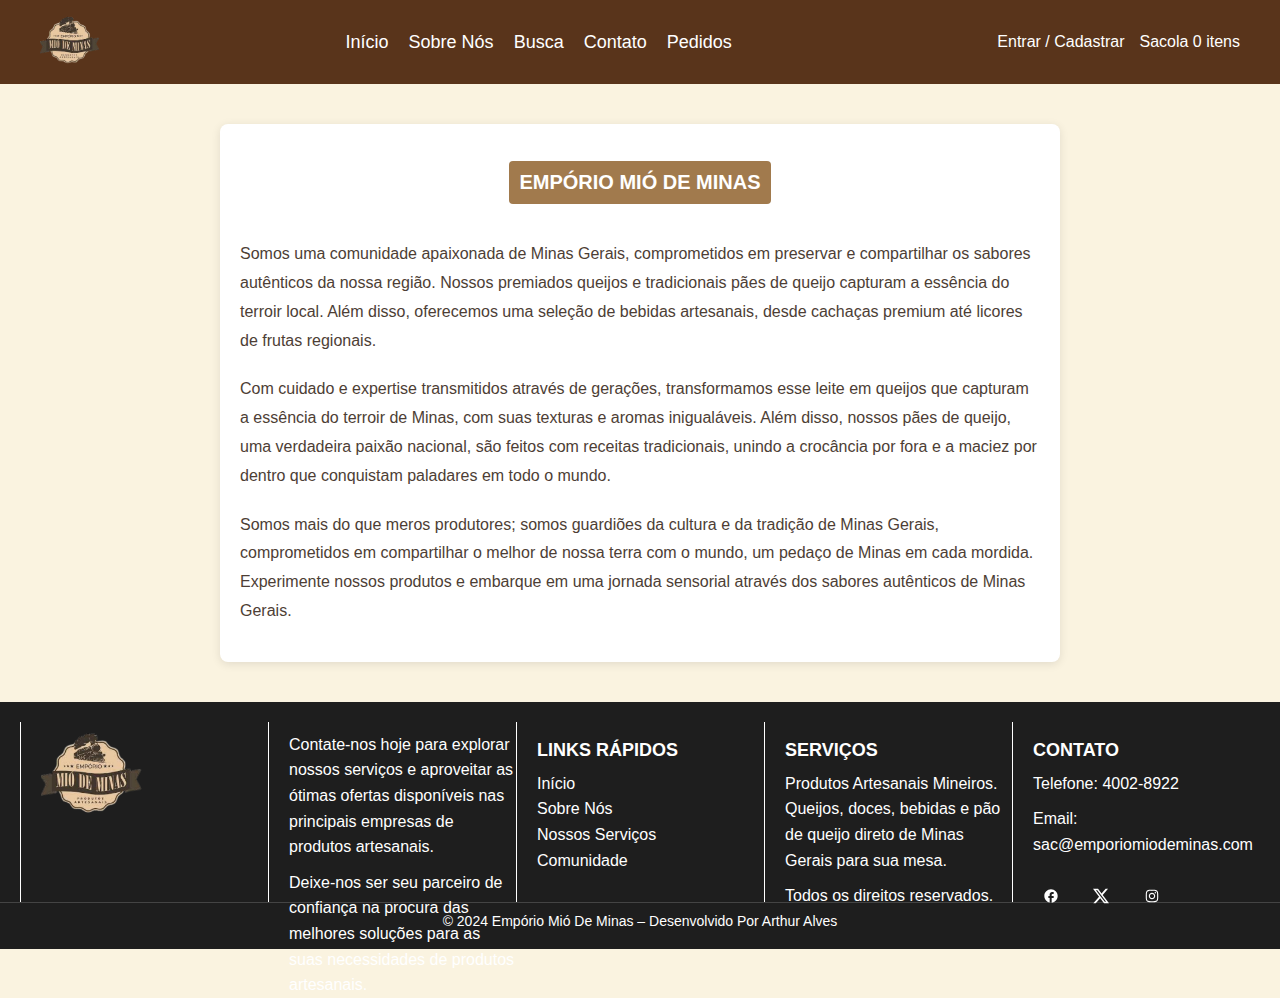
<file: sobre.html>
<!DOCTYPE html>
<html lang="pt-BR">

<head>
    <meta charset="UTF-8">
    <meta name="viewport" content="width=device-width, initial-scale=1.0">
    <title>Empório Mió De Minas</title>
    <link rel="stylesheet" href="index.css">
</head>

<body id="sobre-page">
    <header>
        <div class="logo">
            <img src="logo.png" alt="Empório Mió De Minas">
        </div>
        <nav>
            <ul>
                <li><a href="index.html">Início</a></li>
                <li><a href="sobre.html">Sobre Nós</a></li>
                <li><a href="busca.html">Busca</a></li>
                <li><a href="contato.html">Contato</a></li>
                <li><a href="carrinho.html">Pedidos</a></li>
            </ul>
        </nav>
        <div class="account">
            <a href="login.html">Entrar / Cadastrar</a>
            <span>Sacola 0 itens</span>
        </div>
    </header>

    <section class="sobre-nos-section">
        <div class="sobre-nos-container">
            <div class="sobre-nos-title">
                <h2>EMPÓRIO MIÓ DE MINAS</h2>
            </div>
            <p class="sobre-nos-text">Somos uma comunidade apaixonada de Minas Gerais, comprometidos em preservar e compartilhar os sabores autênticos da nossa região. Nossos premiados queijos e tradicionais pães de queijo capturam a essência do terroir local. Além disso, oferecemos uma seleção de bebidas artesanais, desde cachaças premium até licores de frutas regionais.</p>
            <p class="sobre-nos-text">Com cuidado e expertise transmitidos através de gerações, transformamos esse leite em queijos que capturam a essência do terroir de Minas, com suas texturas e aromas inigualáveis. Além disso, nossos pães de queijo, uma verdadeira paixão nacional, são feitos com receitas tradicionais, unindo a crocância por fora e a maciez por dentro que conquistam paladares em todo o mundo.</p>
            <p class="sobre-nos-text">Somos mais do que meros produtores; somos guardiões da cultura e da tradição de Minas Gerais, comprometidos em compartilhar o melhor de nossa terra com o mundo, um pedaço de Minas em cada mordida. Experimente nossos produtos e embarque em uma jornada sensorial através dos sabores autênticos de Minas Gerais.</p>
        </div>
    </section>

    <footer>
        <div class="footer-content">
            <div class="footer-section">
                <img src="logo.png" width="100%" alt="">
            </div>
            <div class="footer-section">
                <p>Contate-nos hoje para explorar nossos serviços e aproveitar as ótimas ofertas disponíveis nas
                    principais empresas de produtos artesanais.</p>
                <p>Deixe-nos ser seu parceiro de confiança na procura das melhores soluções para as suas necessidades de
                    produtos artesanais.</p>
            </div>
            <div class="footer-section">
                <h3>LINKS RÁPIDOS</h3>
                <ul>
                    <li><a href="#">Início</a></li>
                    <li><a href="#">Sobre Nós</a></li>
                    <li><a href="#">Nossos Serviços</a></li>
                    <li><a href="#">Comunidade</a></li>
                </ul>
            </div>
            <div class="footer-section">
                <h3>SERVIÇOS</h3>
                <p>Produtos Artesanais Mineiros. Queijos, doces, bebidas e pão de queijo direto de Minas Gerais para sua
                    mesa.</p>
                <p>Todos os direitos reservados.</p>
            </div>
            <div class="footer-section">
                <h3>CONTATO</h3>
                <p>Telefone: 4002-8922</p>
                <p>Email: sac@emporiomiodeminas.com</p>
                <div class="social-media">
                    <a href="#"><svg xmlns="http://www.w3.org/2000/svg" width="1em" height="1em" viewBox="0 0 24 24"><path fill="white" d="M22 12c0-5.52-4.48-10-10-10S2 6.48 2 12c0 4.84 3.44 8.87 8 9.8V15H8v-3h2V9.5C10 7.57 11.57 6 13.5 6H16v3h-2c-.55 0-1 .45-1 1v2h3v3h-3v6.95c5.05-.5 9-4.76 9-9.95"/></svg></a>
                    <a href="#"><svg xmlns="http://www.w3.org/2000/svg" width="1em" height="1em" viewBox="0 0 16 16"><path fill="white" d="M12.6.75h2.454l-5.36 6.142L16 15.25h-4.937l-3.867-5.07l-4.425 5.07H.316l5.733-6.57L0 .75h5.063l3.495 4.633L12.601.75Zm-.86 13.028h1.36L4.323 2.145H2.865z"/></svg></a>
                    <a href="#"><svg xmlns="http://www.w3.org/2000/svg" width="1em" height="1em" viewBox="0 0 1024 1024"><path fill="white" d="M512 306.9c-113.5 0-205.1 91.6-205.1 205.1S398.5 717.1 512 717.1S717.1 625.5 717.1 512S625.5 306.9 512 306.9m0 338.4c-73.4 0-133.3-59.9-133.3-133.3S438.6 378.7 512 378.7S645.3 438.6 645.3 512S585.4 645.3 512 645.3m213.5-394.6c-26.5 0-47.9 21.4-47.9 47.9s21.4 47.9 47.9 47.9s47.9-21.3 47.9-47.9a47.84 47.84 0 0 0-47.9-47.9M911.8 512c0-55.2.5-109.9-2.6-165c-3.1-64-17.7-120.8-64.5-167.6c-46.9-46.9-103.6-61.4-167.6-64.5c-55.2-3.1-109.9-2.6-165-2.6c-55.2 0-109.9-.5-165 2.6c-64 3.1-120.8 17.7-167.6 64.5C132.6 226.3 118.1 283 115 347c-3.1 55.2-2.6 109.9-2.6 165s-.5 109.9 2.6 165c3.1 64 17.7 120.8 64.5 167.6c46.9 46.9 103.6 61.4 167.6 64.5c55.2 3.1 109.9 2.6 165 2.6c55.2 0 109.9.5 165-2.6c64-3.1 120.8-17.7 167.6-64.5c46.9-46.9 61.4-103.6 64.5-167.6c3.2-55.1 2.6-109.8 2.6-165m-88 235.8c-7.3 18.2-16.1 31.8-30.2 45.8c-14.1 14.1-27.6 22.9-45.8 30.2C695.2 844.7 570.3 840 512 840s-183.3 4.7-235.9-16.1c-18.2-7.3-31.8-16.1-45.8-30.2c-14.1-14.1-22.9-27.6-30.2-45.8C179.3 695.2 184 570.3 184 512s-4.7-183.3 16.1-235.9c7.3-18.2 16.1-31.8 30.2-45.8s27.6-22.9 45.8-30.2C328.7 179.3 453.7 184 512 184s183.3-4.7 235.9 16.1c18.2 7.3 31.8 16.1 45.8 30.2c14.1 14.1 22.9 27.6 30.2 45.8C844.7 328.7 840 453.7 840 512s4.7 183.2-16.2 235.8"/></svg></a>
                </div>
            </div>
        </div>
        <div class="footer-bottom">
            <p>&copy; 2024 Empório Mió De Minas – Desenvolvido Por Arthur Alves</p>
        </div>
    </footer>
</body>

</html>
</file>
<file: index.css>
body {
    font-family: Arial, sans-serif;
    margin: 0;
    padding: 0;
    background-color: #f4f4f4;
}

header {
    background-color: #59341b;
    padding: 10px 40px;
    display: flex;
    justify-content: space-between;
    align-items: center;
}

header .logo img {
    height: 60px;
}

nav ul {
    list-style-type: none;
    margin: 0;
    padding: 0;
    display: flex;
}

nav ul li {
    margin-right: 20px;
}

nav ul li a {
    color: #fff;
    text-decoration: none;
    font-size: 18px;
}

.account {
    color: #fff;
    display: flex;
    align-items: center;
}

.account a {
    color: #fff;
    margin-right: 15px;
    text-decoration: none;
}

.hero {
    background-color: #c49b66;
    color: #fff;
    padding: 50px 20px;
    display: flex;
    justify-content: space-around;
    align-items: center;
    height: 70vh;
}

#marrom{
    display: flex;
    justify-content: space-around;
    align-items: center;
    width: 90%;
    height: 80%;
    padding: 30px 40px;
    border-radius: 15px;
    background-color: #2b1a0a;
}
.hero h1 {
    width: 40%;
    font-size: 50px;
}

.hero .highlight {
    color: #ff9900;
}

.products {
    width: 60%;
    display: flex;
    justify-content: space-around;
}

.product-item {
    text-align: center;
}

.product-item img {
    width: 200px;
    height: 250px;
    border-radius: 10px;
}

.product-item p {
    margin-top: 10px;
    font-size: 18px;
    font-weight: bold;
}

footer {
    background-color: #1E1E1E;
    color: #fff;
    padding: 20px 0;
}

.footer-content {
    display: flex;
    justify-content: space-around;
    padding: 0 20px;
}

.footer-section {
    width: 20%;
    border-left: solid 1px white;
    padding-left: 20px;
    height: 20vh;

}
.footer-section img{
    width: 45%;
}

.footer-section h3 {
    margin-bottom: 10px;
    font-size: 18px;
}

.footer-section p, .footer-section ul {
    margin: 10px 0;
    line-height: 1.6;
}

.footer-section ul {
    list-style-type: none;
    padding: 0;
}

.footer-section ul li a {
    color: #fff;
    text-decoration: none;
}

.social-media a svg {
    width: 36px;
    margin-right: 10px;
    margin-top: 20px;
}

.footer-bottom {
    text-align: center;
    padding-top: 10px;
    border-top: 1px solid #444;
}

.footer-bottom p {
    margin: 0;
    font-size: 14px;
}


#sobre-page{
    font-family: Arial, sans-serif;
    margin: 0;
    padding: 0;
    background-color: #faf3e0;
    color: #4d3e35;
}

.sobre-nos-section {
    padding: 40px 20px;
    text-align: center;
}

.sobre-nos-container {
    max-width: 800px;
    margin: 0 auto;
    padding: 20px;
    background-color: #fff;
    border-radius: 8px;
    box-shadow: 0 2px 10px rgba(0, 0, 0, 0.1);
}

.sobre-nos-title h2 {
    background-color: #a17a4d;
    color: #fff;
    padding: 10px;
    font-size: 20px;
    font-weight: bold;
    display: inline-block;
    border-radius: 4px;
}

.sobre-nos-text {
    text-align: left;
    font-size: 16px;
    line-height: 1.8;
    margin-top: 20px;
}

#contact-page{
    font-family: Arial, sans-serif;
    margin: 0;
    padding: 0;
    background-color: #faf3e0;
    color: #4d3e35;
}

.delivery-section {
    padding: 40px 20px;
    background-color: #f5e7d3;
    height: 65vh;
    display: flex;
    justify-content: space-evenly;
    flex-direction: column;
}

.delivery-container {
    max-width: 800px;
    margin: 0 50px;
    text-align: left;
}

.delivery-title {
    font-size: 24px;
    color: #4d3e35;
    margin-bottom: 10px;
    margin-left: 80px;
}

.delivery-subtitle {
    font-size: 16px;
    color: #7a6a5e;
    margin-bottom: 30px;
    margin-left: 80px;
}

.delivery-form {
    background-color: #fff;
    padding: 20px;
    border-radius: 10px;
    box-shadow: 0px 10px 25px rgba(163, 114, 0, 0.594);
    display: inline-block;
    text-align: center;
    width: 600px;

}

.delivery-options {
    margin-bottom: 15px;
}

.delivery-button {
    background-color: #f5e7d3;
    border: none;
    padding: 15px 80px;
    margin-right: 5px;
    border-radius: 5px;
    font-size: 14px;
    cursor: pointer;
}

.delivery-button.selected {
    background-color: #ffd9b3;
    font-weight: bold;
}

.delivery-input-container {
    display: flex;
    justify-content: space-around;
    align-items: center;
    height: 10vh;    
}

.delivery-input {
    width: 60%;
    padding: 10px;
    border: 1px solid #ccc;
    border-radius: 5px;
    margin-right: 30px;
}

.delivery-search-button {
    background-color: #b5723c;
    color: #fff;
    border: none;
    padding: 10px 20px;
    border-radius: 5px;
    cursor: pointer;
}

.delivery-categories {

    display: flex;
    flex-wrap: wrap;
    width: 700px;
    justify-content: space-around;

}

.category-button {
    margin-top: 30px;
    background-color: #4d3e35;
    color: #fff;
    border: none;
    padding: 15px 20px;
    border-radius: 5px;
    font-size: 16px;
    cursor: pointer;
    width: 300px;
    height: 10vh;
}

#separa{
    display: flex;
    justify-content: space-around;
    align-items: center;
    width: 90vw;
}

body {
    font-family: Arial, sans-serif;
    margin: 0;
    padding: 0;
    background-color: #f0e7da;
}

.contact_section {
    display: flex;
    justify-content: center;
    align-items: center;
    height: 100vh;
    padding: 20px;
}

.comunicacao {
    display: flex;
    max-width: 1200px;
    background-color: #ffffff;
    border-radius: 10px;
    overflow: hidden;
    box-shadow: 0 4px 10px rgba(0, 0, 0, 0.1);
}

.left-section {
    width: 50%;
    padding: 20px;
    background-color: #f5efe4;
}

.phone-card {
    background-color: #ffffff;
    border-radius: 10px;
    padding: 20px;
    box-shadow: 0 4px 10px rgba(0, 0, 0, 0.1);
}

.phone-screen {
    background-color: #000000;
    border-radius: 15px;
    padding: 20px;
    text-align: center;
    color: #ffffff;
    margin-bottom: 20px;
}

.call-title {
    font-size: 20px;
    margin-bottom: 15px;
}

.answer-button {
    padding: 10px 20px;
    background-color: #31c559;
    color: #ffffff;
    border: none;
    border-radius: 5px;
    cursor: pointer;
    font-size: 18px;
}

.delivery-info {
    margin-bottom: 20px;
}

.status-info {
    display: flex;
    justify-content: space-between;
    align-items: center;
    margin-bottom: 10px;
}

.status-title {
    font-weight: bold;
    color: #333333;
}

.status {
    padding: 5px 10px;
    background-color: #31c559;
    color: #ffffff;
    border-radius: 20px;
    font-size: 14px;
}

.address-info {
    font-size: 14px;
    color: #555555;
}

.active-drivers {
    margin-top: 20px;
}

.drivers-title {
    font-weight: bold;
    color: #333333;
    margin-bottom: 10px;
}

.driver-info {
    display: flex;
    align-items: center;
    margin-bottom: 10px;
}

.driver-avatar {
    width: 40px;
    height: 40px;
    border-radius: 50%;
    margin-right: 10px;
}

.driver-details {
    font-size: 14px;
    color: #555555;
}

.call-driver-button {
    padding: 10px 20px;
    background-color: #f7a00e;
    color: #ffffff;
    border: none;
    border-radius: 5px;
    cursor: pointer;
    font-size: 16px;
}

.right-section {
    width: 50%;
    padding: 20px;
    background-color: #dac5a5;
}

.contact-form h2 {
    font-size: 24px;
    margin-bottom: 20px;
    color: #333333;
}

.contact-form p {
    font-size: 14px;
    color: #555555;
    margin-bottom: 20px;
}

.contact-form form {
    display: flex;
    flex-direction: column;
}

.contact-form input {
    padding: 10px;
    margin-bottom: 15px;
    border: 1px solid #bbbbbb;
    border-radius: 5px;
    font-size: 14px;
    color: #333333;
}

.contact-form button {
    padding: 10px 20px;
    background-color: #f7a00e;
    color: #ffffff;
    border: none;
    border-radius: 5px;
    cursor: pointer;
    font-size: 16px;
}
body {
    font-family: Arial, sans-serif;
    margin: 0;
    padding: 0;
    background-color: #dac5a5;
}

.product-container {
    display: grid;
    grid-template-columns: repeat(3 , minmax(250px, 1fr));
    gap: 40px;
    padding: 20px;
    max-width: 1200px;
    margin: 0 auto;
}

.product-card {
    background-color: #ffffff;
    border-radius: 10px;
    overflow: hidden;
    box-shadow: 0 4px 10px rgba(0, 0, 0, 0.1);
    text-align: center;
    padding: 20px;
}

.product-card img {
    width: 100%;
    height: auto;
    object-fit: cover;
    border-radius: 10px;
}

.product-info {
    padding: 10px 0;
}

.product-info h3 {
    font-size: 18px;
    color: #333333;
    margin: 10px 0;
}

.product-info p {
    font-size: 16px;
    color: #555555;
    margin: 5px 0;
}


#login_page{
    font-family: Arial, sans-serif;
    margin: 0;
    padding: 0;
    background-color: #f0f0f0;
}

.login-container {
    display: flex;
    justify-content: center;
    align-items: center;
    height: 70vh;
    background-color: #ffffff;
    padding: 20px;
    box-shadow: 0 0 15px rgba(0, 0, 0, 0.2);
}

.login-left, .login-right {
    background-color: #5c3310;
    border-radius: 15px;
    padding: 30px;
    color: #ffffff;
    width: 45%;
    max-width: 400px;
}

.login-left {
    margin-right: 30px;
}

.login-left h1, .login-right h2 {
    font-size: 24px;
    margin-bottom: 20px;
}

.btn-social {
    display: block;
    width: 100%;
    padding: 10px;
    margin-bottom: 10px;
    background-color: #8b5e3c;
    border: none;
    border-radius: 30px;
    color: #ffffff;
    font-size: 16px;
    cursor: pointer;
}
.btn-social svg{
    margin-right: 10%;
}

.google {
    background-color: #db4437;
}

.apple {
    background-color: #333333;
}

.facebook {
    background-color: #3b5998;
}

.divider {
    text-align: center;
    margin: 20px 0;
    position: relative;
    font-size: 14px;
    color: #ffffff;
}

.divider::before, .divider::after {
    content: "";
    position: absolute;
    top: 50%;
    width: 40%;
    height: 1px;
    background-color: #ffffff;
}

.divider::before {
    left: 0;
}

.divider::after {
    right: 0;
}

.input-group {
    display: flex;
    align-items: center;
    margin-bottom: 15px;
}

.input-group .icon {
    background-color: #8b5e3c;
    padding: 10px;
    border-radius: 30px 0 0 30px;
    color: #ffffff;
}

.input-group input {
    flex: 1;
    padding: 10px;
    border: none;
    border-radius: 0 30px 30px 0;
    outline: none;
}

.forgot-password {
    display: block;
    text-align: center;
    margin-top: 10px;
    font-size: 14px;
    color: #ffffff;
    text-decoration: none;
}

.forgot-password:hover {
    text-decoration: underline;
}

.login-right form {
    display: flex;
    flex-direction: column;
}

.login-right form input {
    padding: 10px;
    margin-bottom: 15px;
    border: none;
    border-radius: 5px;
    outline: none;
}

.birth-gender-group {
    display: flex;
    justify-content: space-between;
    margin-bottom: 15px;
}

.birth-gender-group label {
    font-size: 14px;
    margin-bottom: 5px;
    color: #ffffff;
}

.date-inputs {
    display: flex;
    gap: 5px;
}

.date-inputs select {
    padding: 8px;
    border: none;
    border-radius: 5px;
    outline: none;
}

.gender-options {
    display: flex;
    align-items: center;
    gap: 10px;
}

.gender-options label {
    font-size: 14px;
}

.terms {
    font-size: 12px;
    color: #ffffff;
    margin-bottom: 15px;
}

.terms a {
    color: #ffffff;
    text-decoration: underline;
}

.terms a:hover {
    text-decoration: none;
}

.btn-submit {
    background-color: #8b5e3c;
    padding: 10px;
    border: none;
    border-radius: 5px;
    color: #ffffff;
    font-size: 16px;
    cursor: pointer;
}

#pedidos{
    font-family: Arial, sans-serif;
    margin: 0;
    padding: 0;
    background-color: #f8f8f8;
    color: #5c3310;
    text-align: center;
}


.checkout-progress {
    display: flex;
    justify-content: center;
    margin: 50px 0;
}

.step {
    display: flex;
    flex-direction: column;
    align-items: center;
    padding: 10px 20px;
    border: 1px solid #5c3310;
    border-radius: 5px;
    margin: 0 10px;
}

.step-number {
    font-size: 24px;
    font-weight: bold;
    margin-bottom: 5px;
}

.step-label {
    font-size: 16px;
    font-weight: bold;
}

.active {
    background-color: #f0e4d7;
}

.cart-empty-message h1 {
    font-size: 24px;
    font-weight: bold;
    margin: 30px 0;
}

.cart-empty-message p {
    font-size: 16px;
    margin-bottom: 40px;
}

.btn-back {
    background-color: #5c3310;
    color: #ffffff;
    padding: 10px 20px;
    font-size: 16px;
    font-weight: bold;
    border: none;
    border-radius: 30px;
    cursor: pointer;
    margin-bottom: 100px;
}

.btn-back:hover {
    background-color: #8b5e3c;

}
</file>
